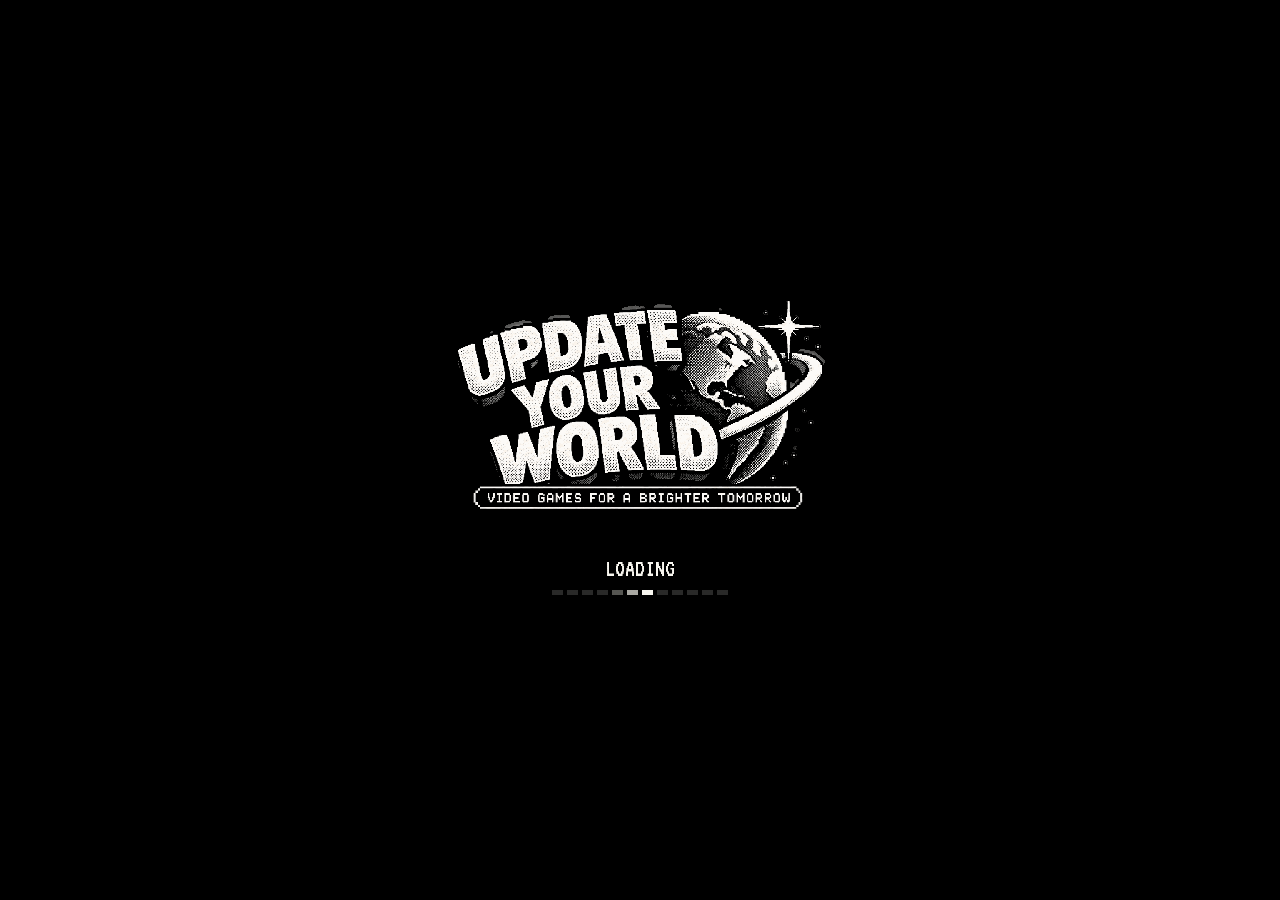
<file: index.html>
<!doctype html>
<html lang="fr">
<head>
  <meta charset="utf-8">
  <meta name="viewport" content="width=device-width,initial-scale=1">
  <meta name="theme-color" content="#10191a">
  <title>Play The End</title>
  <meta http-equiv="refresh" content="0;url=accueil/proposition.html">
</head>
<body><a href="accueil/proposition.html">Play The End</a></body>
</html>
</file>
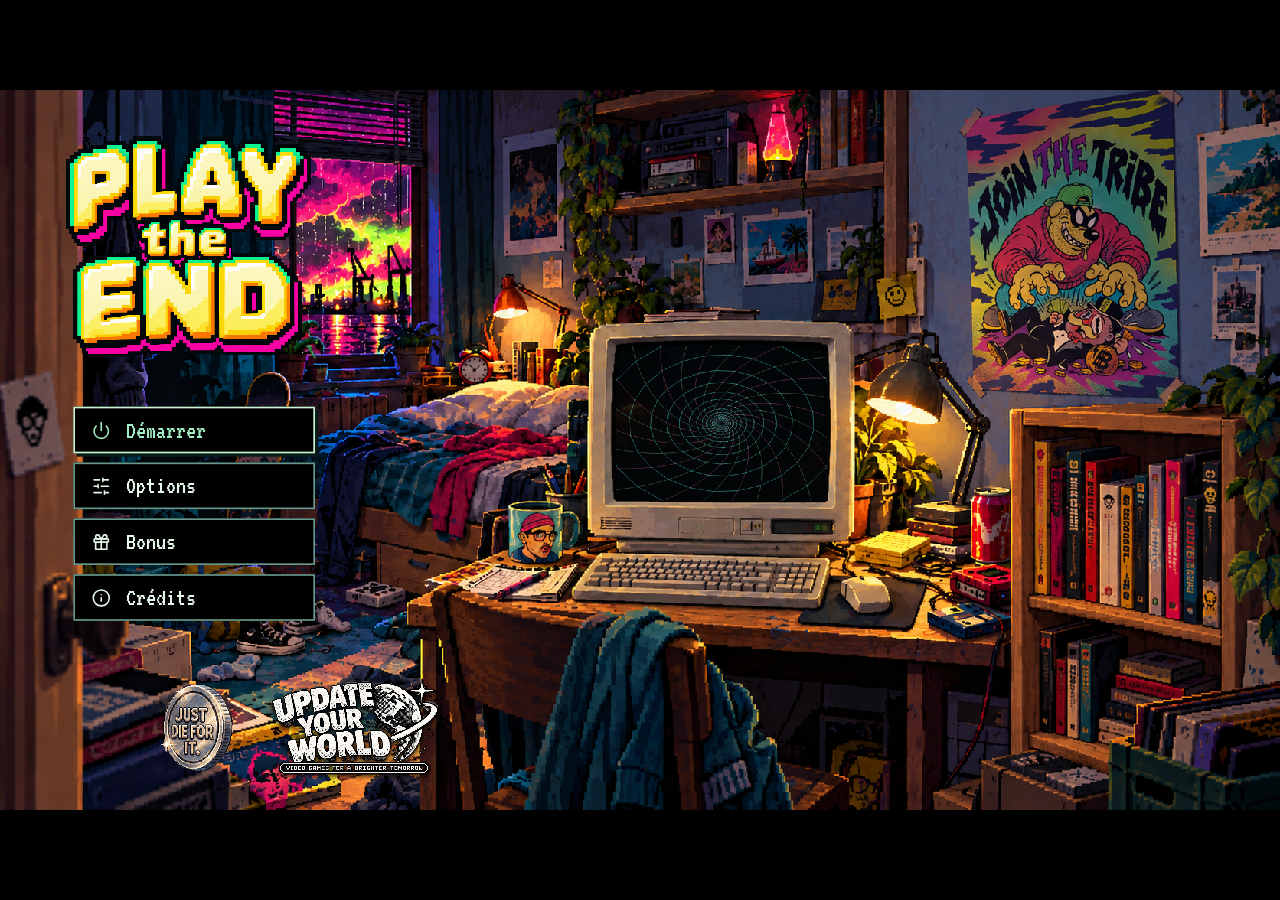
<file: ecran-test-pixel-art.html>
<!doctype html>
<html lang="fr">
<head>
  <meta charset="utf-8">
  <meta name="viewport" content="width=device-width, initial-scale=1">
  <meta name="theme-color" content="#242822">
  <title>Play The End | Combat naval</title>
  <script src="accueil/entry.js"></script>
  <script src="accueil/game-host.js"></script>
  <script src="data/portwatch-suez-snapshot.js"></script>
  <script src="portwatch.js"></script>
  <script src="world-data.js"></script>
  <script src="sprites-navals/versions/frames.js"></script>
  <script src="sprites-mer/frames.js"></script>
  <script src="sprites-map/lot-1/frames.js"></script>
  <style>
    :root { color-scheme: light; --paper:#e3e8de; --panel:#f1f4ea; --ink:#242c26; --muted:#67766a; --line:#b0bcab; --gold:#e1ad43; --red:#c44e3d; --green:#557b48; --cyan:#39a8b6; --font:ui-monospace,Menlo,Consolas,monospace; }
    * { box-sizing:border-box; }
    body { margin:0; min-width:320px; background:var(--paper); color:var(--ink); font:13px/1.45 var(--font); }
    button { font:inherit; color:inherit; }
    button:disabled { cursor:default; }
    :focus-visible { outline:3px solid var(--gold); outline-offset:3px; }
    .shell { width:min(1160px,calc(100% - 32px)); margin:0 auto; padding:18px 0 30px; }
    header { display:flex; justify-content:space-between; align-items:center; gap:18px; padding:13px 16px; background:var(--ink); color:#f3f1dc; border-bottom:4px solid var(--gold); }
    h1 { font-size:19px; margin:0; line-height:1.35; letter-spacing:0; }
    .subtitle { color:#bccbb9; font-size:10px; margin-top:3px; }
    .header-controls { display:flex; gap:7px; align-items:center; }
    .command { display:inline-flex; align-items:center; justify-content:center; gap:7px; min-height:36px; border:1px solid #8c9a88; background:transparent; color:inherit; padding:7px 10px; cursor:pointer; font-size:11px; }
    .command:hover:not(:disabled) { background:#ffffff15; border-color:var(--gold); }
    .command:disabled { opacity:.45; }
    .command svg { width:15px; height:15px; flex-shrink:0; }
    .status { display:flex; align-items:center; gap:12px; min-height:42px; padding:9px 0; border-bottom:1px solid var(--line); }
    .status-led { width:8px; height:8px; flex-shrink:0; background:var(--green); }
    .status[data-turn="world"] .status-led { background:var(--gold); }
    .status[data-turn="over"] .status-led { background:var(--red); }
    #status-text { flex:1; font-size:12px; }
    .turn-number { color:var(--muted); font-size:10px; white-space:nowrap; }
    .layout { display:grid; grid-template-columns:minmax(0,760px) minmax(255px,1fr); gap:22px; margin-top:16px; align-items:start; }
    .boards { display:grid; gap:16px; min-width:0; }
    .board { border:2px solid var(--ink); background:var(--panel); min-width:0; }
    .board-heading { display:flex; justify-content:space-between; gap:12px; align-items:center; padding:9px 12px; border-bottom:2px solid var(--ink); }
    h2 { font-size:12px; margin:0; }
    .board-heading small { font-size:9px; color:var(--muted); white-space:nowrap; }
    .fleet-view { display:grid; grid-template-columns:minmax(0,1fr) 166px; min-height:218px; background:#132b2b; }
    .fleet-art { display:grid; place-items:center; padding:5px 9px; min-width:0; }
    canvas { display:block; image-rendering:pixelated; }
    #fleet-canvas { width:min(100%,400px); height:auto; aspect-ratio:320/176; }
    .fleet-list { padding:8px 10px; border-left:1px solid #496259; color:#eff0da; display:grid; gap:5px; align-content:center; }
    .fleet-row { padding:5px 0; border-bottom:1px solid #476052; }
    .fleet-row:last-child { border-bottom:0; }
    .fleet-name { font-size:9px; display:block; }
    .health { display:flex; gap:3px; margin-top:4px; }
    .health i { display:block; height:5px; width:13px; background:#aaca69; }
    .health i.used { background:#db6845; }
    .fleet-row.sunk { color:#e78b72; }
    .fleet-row.sunk .health i { background:#9b5140; }
    .board-caption { display:flex; justify-content:space-between; gap:12px; padding:7px 12px; font-size:10px; color:var(--muted); border-top:1px solid var(--line); }
    .region-content { display:grid; grid-template-columns:minmax(0,1fr) 166px; align-items:center; }
    .region-art { padding:10px 13px 9px; display:grid; place-items:center; background:#192e2b; }
    .region-map { position:relative; width:min(100%,344px); aspect-ratio:1; }
    #region-canvas { position:absolute; inset:0; width:100%; height:100%; }
    .target-grid { position:absolute; left:7.142857%; top:7.142857%; width:85.714286%; height:85.714286%; display:grid; grid-template-columns:repeat(10,minmax(0,1fr)); grid-template-rows:repeat(10,minmax(0,1fr)); }
    .target { min-width:0; padding:0; border:1px solid #dcf1d638; background:transparent; cursor:crosshair; }
    .target:hover:not(:disabled), .target:focus-visible:not(:disabled) { background:#f4cc5366; box-shadow:inset 0 0 0 2px #ffd66e; outline:none; }
    .target:disabled { cursor:default; }
    .target[data-result="hit"] { box-shadow:inset 0 0 0 2px #e9ba62; }
    .target[data-result="sunk"] { box-shadow:inset 0 0 0 2px #df7960; }
    .target[data-result="miss"] { box-shadow:inset 0 0 0 1px #aeb4a780; }
    .resources { padding:12px 10px; align-self:stretch; display:grid; align-content:center; gap:15px; border-left:1px solid var(--line); }
    .resource-name { display:flex; justify-content:space-between; align-items:baseline; gap:4px; font-size:10px; }
    .resource-name span { font-size:9px; color:var(--muted); }
    .resource-health { display:flex; gap:3px; margin-top:5px; }
    .resource-health i { height:7px; width:16px; background:#c8d3bf; border:1px solid #a4b398; }
    .resource-health i.found { background:var(--gold); border-color:#a27b2f; }
    .resource.depleted .resource-name strong { color:var(--red); }
    .resource.depleted .resource-health i { background:#cc6b4e; border-color:#944f3c; }
    aside { min-width:0; }
    .telemetry { padding:0 0 17px; border-bottom:2px solid var(--ink); }
    .side-heading { font-size:11px; margin:0 0 14px; display:flex; justify-content:space-between; gap:8px; }
    .side-heading small { font-size:9px; color:var(--muted); font-weight:400; }
    .metric { margin:13px 0 0; }
    .metric-label { display:flex; justify-content:space-between; gap:8px; font-size:10px; }
    .metric-label b { font-size:14px; }
    .meter { height:9px; border:1px solid #95a589; background:#cbd6c0; margin-top:5px; }
    .meter span { display:block; height:100%; background:var(--green); width:0; transition:width .25s steps(8); }
    #reply-bar { background:var(--red); }
    #stress-bar { background:#c7983f; }
    .salvo { display:flex; justify-content:space-between; align-items:center; gap:8px; margin-top:13px; padding:8px 0; font-size:10px; border-top:1px solid var(--line); }
    .signal-section { padding:16px 0; border-bottom:2px solid var(--ink); }
    .signal-line { display:flex; justify-content:space-between; gap:12px; padding:5px 0; font-size:10px; border-bottom:1px solid var(--line); }
    .signal-line:last-child { border-bottom:0; }
    .signal-line span { color:var(--muted); }
    .source { color:var(--muted); font:10px/1.5 system-ui,sans-serif; margin-top:10px; }
    .source a { color:inherit; text-decoration:underline; text-underline-offset:2px; }
    .mode { display:inline-block; margin:0 0 6px; font-size:9px; padding:3px 6px; background:#d4ddc8; color:#486039; }
    .mode.demo { background:#e9daba; color:#7d602b; }
    .journal { padding:16px 0 0; }
    #log { list-style:none; margin:0; padding:0; max-height:290px; overflow:auto; }
    #log li { border-top:1px solid var(--line); padding:8px 0; font:11px/1.45 system-ui,sans-serif; color:#4e5c50; }
    #log time { display:block; margin-bottom:3px; font:9px var(--font); color:var(--muted); }
    .result-banner { padding:10px 12px; font-size:11px; margin-top:12px; background:#cfdbbe; border-left:4px solid var(--green); }
    .result-banner.loss { background:#edcec2; border-color:var(--red); }
    .source-note { margin:10px 0 0; font:10px/1.5 system-ui,sans-serif; color:var(--muted); }
    [hidden] { display:none !important; }
    @media (prefers-reduced-motion:reduce) { * { transition:none !important; } }
  </style>
  <link rel="stylesheet" href="layout-publicite/habillage.css?v=popups-lisibles-v8">
</head>
<body>
  <div class="game-viewport">
  <div class="game-stage" id="game-stage">
  <div class="room" id="room">
  <img class="wall-poster" src="accueil/poster-join-the-tribe-original.jpg" alt="Affiche Join the Tribe, dessin de l'artiste, sur le mur de la chambre." width="2480" height="3508">
  <main class="shell" id="game-screen" tabindex="-1">
    <header>
      <div><h1>Play The End</h1><div class="subtitle">COMBAT NAVAL / HUMANIT&Eacute; CONTRE TERRE</div></div>
      <div class="header-controls" id="header-controls">
        <button class="command" id="home" type="button" title="Retour à l'accueil" aria-label="Retour à l'accueil"><svg class="lucide lucide-house" viewBox="0 0 24 24" fill="none" stroke="currentColor" stroke-width="2" stroke-linecap="round" stroke-linejoin="round" aria-hidden="true"><path d="m3 10 9-7 9 7v10a1 1 0 0 1-1 1H4a1 1 0 0 1-1-1Z"/><path d="M9 21v-8h6v8"/></svg></button>
        <button class="command" id="sound-toggle" type="button" title="Couper les effets sonores" aria-label="Couper les effets sonores" aria-pressed="true"><svg class="lucide lucide-volume-2" viewBox="0 0 24 24" fill="none" stroke="currentColor" stroke-width="2" stroke-linecap="round" stroke-linejoin="round"><path d="m11 5-6 4H2v6h3l6 4V5Z"/><path d="M15.54 8.46a5 5 0 0 1 0 7.07M19.07 4.93a10 10 0 0 1 0 14.14"/></svg></button>
        <button class="command" id="data-toggle" type="button" title="Signaux de la session" aria-label="Signaux de la session" aria-expanded="false"><svg class="lucide lucide-info" viewBox="0 0 24 24" fill="none" stroke="currentColor" stroke-width="2" stroke-linecap="round" stroke-linejoin="round"><circle cx="12" cy="12" r="10"/><path d="M12 16v-4M12 8h.01"/></svg></button>
        <button class="command" id="shuffle" type="button" title="M&eacute;langer la flotte avant le premier tir" aria-label="M&eacute;langer la flotte"><svg class="lucide lucide-shuffle" viewBox="0 0 24 24" fill="none" stroke="currentColor" stroke-width="2" stroke-linecap="round" stroke-linejoin="round"><path d="m18 14 4 4-4 4"/><path d="m18 2 4 4-4 4"/><path d="M2 18h2.5a6 6 0 0 0 5-2.7l5-6.6a6 6 0 0 1 5-2.7H22"/><path d="M2 6h2.5a6 6 0 0 1 5 2.7l5 6.6a6 6 0 0 0 5 2.7H22"/></svg><span>Flotte</span></button>
        <button class="command" id="new-game" type="button" title="Nouvelle partie" aria-label="Nouvelle partie"><svg class="lucide lucide-rotate-ccw" viewBox="0 0 24 24" fill="none" stroke="currentColor" stroke-width="2" stroke-linecap="round" stroke-linejoin="round"><path d="M3 12a9 9 0 1 0 2.6-6.4L3 8"/><path d="M3 3v5h5"/></svg><span>Nouvelle partie</span></button>
      </div>
    </header>
    <div class="status" id="status" data-turn="loading" aria-live="polite"><i class="status-led"></i><span id="status-text">Lecture des signaux du monde...</span><span class="session-mode" id="session-mode">DATA</span><span class="turn-number">TOUR <b id="turn-number">01</b></span></div>
    <div class="layout">
      <div class="boards">
        <section class="board" aria-labelledby="fleet-title">
          <div class="board-heading"><h2 id="fleet-title">VOTRE FLOTTE / VUE DE R&Eacute;F&Eacute;RENCE</h2><small id="fleet-count">5 CARGOS EN MER</small></div>
          <div class="fleet-view">
            <div class="fleet-art"><img class="fleet-weather" id="fleet-weather" src="sprites-cataclysme/tempete-static.png" alt="" width="720" height="480" aria-hidden="true"><img class="fleet-brand" id="fleet-brand" src="logo-play-the-end/logo-play-the-end-v1.png" alt="" width="1254" height="1254" aria-hidden="true"><canvas id="fleet-canvas" width="320" height="176" role="img" aria-label="Flotte de cinq cargos sur une grille oc&eacute;anique isom&eacute;trique de dix par dix cases."></canvas></div>
            <div class="fleet-list" id="fleet-list"></div>
          </div>
          <div class="board-caption"><span id="last-reply">AUCUN TIR ADVERSE</span><span id="fleet-hits">INT&Eacute;GRIT&Eacute; 17 / 17</span></div>
        </section>
        <section class="board" aria-labelledby="earth-title">
          <div class="board-heading board-heading--earth">
            <div class="earth-heading"><h2 id="earth-title">LA TERRE / VUE DE JEU</h2><small id="region-label">BORN&Eacute;O &middot; 01 / 10</small></div>
            <div class="music-controls" id="music-controls" data-state="idle" role="group" aria-label="Musique du jeu">
              <button class="music-toggle" id="music-toggle" type="button" title="Lancer la musique" aria-label="Lancer la musique" aria-pressed="false"><svg class="lucide lucide-music" viewBox="0 0 24 24" fill="none" stroke="currentColor" stroke-width="2" stroke-linecap="round" stroke-linejoin="round"><path d="M9 18V5l12-2v13"/><circle cx="6" cy="18" r="3"/><circle cx="18" cy="16" r="3"/></svg></button>
              <input id="music-volume" type="range" min="0" max="100" step="1" value="25" aria-label="Volume de la musique" aria-valuetext="25 %" title="Volume de la musique">
              <output id="music-level" for="music-volume">25%</output>
            </div>
          </div>
          <div class="region-content">
            <div class="region-art">
              <div class="region-map">
                <canvas id="region-canvas" width="280" height="280" role="img" aria-label="Carte r&eacute;gionale vue du dessus. Les zones de ressources sont cach&eacute;es."></canvas>
                <div class="target-grid" id="targets" role="group" aria-label="Choisir une case de la Terre, de A1 &agrave; J10"></div>
              </div>
            </div>
            <div class="resources" id="resources" aria-label="Etat des zones terrestres et marines secr&egrave;tes"></div>
          </div>
          <div class="board-caption"><span id="last-shot">AUCUNE CASE SOND&Eacute;E</span><span id="earth-hits">ZONES &Eacute;PUIS&Eacute;ES 0 / 7</span></div>
        </section>
      </div>
      <aside aria-label="Signaux et journal de la Terre">
        <section class="telemetry">
          <h2 class="side-heading">RETOUR DU MONDE <small>INDICES DE JEU</small></h2>
          <div class="metric"><div class="metric-label"><span>Pression &eacute;cologique</span><b id="stress-value">0</b></div><div class="meter"><span id="stress-bar"></span></div></div>
          <div class="metric"><div class="metric-label"><span>Intensit&eacute; des ripostes</span><b id="reply-value">0</b></div><div class="meter"><span id="reply-bar"></span></div></div>
          <div class="salvo"><span>PROCHAINE SALVE</span><strong id="salvo-value">1 OU 2 CASES</strong></div>
        </section>
        <section class="signal-section">
          <h2 class="side-heading">SIGNAUX DE LA SESSION <small id="source-time">UTC</small></h2>
          <div class="signal-line"><span>Vent</span><strong id="wind-value">--</strong></div>
          <div class="signal-line"><span>Temp&eacute;rature / humidit&eacute;</span><strong id="heat-value">--</strong></div>
          <div class="signal-line"><span>Particules PM2.5</span><strong id="air-value">--</strong></div>
          <div class="signal-line"><span>S&eacute;ismes / 24 h</span><strong id="quake-value">--</strong></div>
          <div class="signal-line"><span>PortWatch / Suez</span><strong id="naval-value">--</strong></div>
          <div class="signal-line"><span>Observation navale</span><strong id="naval-date">--</strong></div>
          <div class="source"><a href="https://portwatch.imf.org/" target="_blank" rel="noopener">IMF PortWatch</a></div>
          <div class="source"><span class="mode demo" id="weather-source">CHARGEMENT</span><br><a href="https://open-meteo.com/en/docs" target="_blank" rel="noopener">Open-Meteo / CAMS</a> / <a href="https://earthquake.usgs.gov/earthquakes/feed/v1.0/geojson.php" target="_blank" rel="noopener">USGS</a></div>
          <p class="source-note" id="source-note"></p>
        </section>
        <section class="journal">
          <h2 class="side-heading">JOURNAL DE COMBAT <small id="shot-count">0 CASES SOND&Eacute;ES</small></h2>
          <ol id="log" aria-live="polite"></ol>
        </section>
      </aside>
    </div>
    <div class="result-banner" id="outcome" role="dialog" aria-modal="true" aria-labelledby="outcome-title" aria-describedby="outcome-message outcome-score" hidden>
      <div class="ending-window"><div class="ending-art"><img id="outcome-art" src="sprites-fin/v2/silver-static.png" alt="" width="720" height="360" aria-hidden="true"><p class="ending-score" id="outcome-score"></p></div><h2 class="sr-only" id="outcome-title"></h2><p class="sr-only" id="outcome-message"></p>
        <div class="ending-actions"><button class="command" id="ending-replay" type="button" title="Rejouer" aria-label="Rejouer"><svg class="lucide lucide-rotate-ccw" viewBox="0 0 24 24" fill="none" stroke="currentColor" stroke-width="2" stroke-linecap="round" stroke-linejoin="round" aria-hidden="true"><path d="M3 12a9 9 0 1 0 2.6-6.4L3 8"/><path d="M3 3v5h5"/></svg></button><button class="command" id="ending-home" type="button" title="Retour au menu" aria-label="Retour au menu"><svg class="lucide lucide-house" viewBox="0 0 24 24" fill="none" stroke="currentColor" stroke-width="2" stroke-linecap="round" stroke-linejoin="round" aria-hidden="true"><path d="m3 10 9-7 9 7v10a1 1 0 0 1-1 1H4a1 1 0 0 1-1-1Z"/><path d="M9 21v-8h6v8"/></svg></button></div>
      </div>
    </div>
    <div class="promo-strip" id="promo-strip"><img id="promo-art" src="sprites-interface/banner-static.png" alt="" width="800" height="34" aria-hidden="true"><span>A NEW DAY. A TOUGHER GAME.</span></div>
  </main>
  <div class="instrument" aria-label="Jauge cataclysme"><span class="instrument-label">CATACLYSME</span><div class="instrument-track"><i class="instrument-fill" id="cat-bar"></i></div><strong id="cat-value">0%</strong></div>
  <div class="lamp-row" id="lamps" data-level="low" aria-label="Niveau de tension"><i></i><i></i><i></i></div>
  </div>
  </div>
  </div>
  <audio id="game-music" src="audio/break-beat-90s.mp3" loop preload="none"></audio>
  <script>
  (() => {
    "use strict";
    const N = 10;
    const SHIPS = [
      { name:"Porte-conteneurs", short:"CONTENEURS", len:5, kind:"container" },
      { name:"Pétrolier", short:"PÉTROLIER", len:4, kind:"tanker" },
      { name:"Vraquier", short:"VRAQUIER", len:3, kind:"bulk" },
      { name:"Roulier", short:"ROULIER", len:3, kind:"ro" },
      { name:"Cargo côtier", short:"CÔTIER", len:2, kind:"coast" }
    ];
    // Demo anchors are game data, not surveyed deposits or potable-water measurements.
    const RESOURCE_DATA = [
      { name:"Forêt", short:"FORÊT", len:5, habitat:"land", kind:"forest", color:"#f1c666", anchor:{x:6,y:2} },
      { name:"Eau potable", short:"EAU POTABLE", len:4, habitat:"land", kind:"water", color:"#70c9db", anchor:{x:3,y:5} },
      { name:"Minerai", short:"MINERAI", len:3, habitat:"land", kind:"mineral", color:"#e6a978", anchor:{x:6,y:6} },
      { name:"Terrain", short:"TERRAIN", len:2, habitat:"land", kind:"land", color:"#dce29c", anchor:{x:3,y:2} },
      { name:"Minerai offshore", short:"MINERAI / MER", len:3, habitat:"sea", kind:"mineral", color:"#e6a978", anchor:{x:1,y:1} },
      { name:"Fonds marins", short:"TERRAIN / MER", len:2, habitat:"sea", kind:"land", color:"#dce29c", anchor:{x:8,y:0} },
      { name:"Milieu marin", short:"EAUX MARINES", len:1, habitat:"sea", kind:"water", color:"#70c9db", anchor:{x:0,y:7} }
    ];
    const MISS_MARKS = {
      land:[{kind:"dry",label:"sol desséché"},{kind:"fire",label:"sol en feu"},{kind:"skull",label:"crâne animal"},{kind:"cactus",label:"cactus, sol désertifié"}],
      sea:[{kind:"dry",label:"eau polluée"},{kind:"fire",label:"nappe en feu"},{kind:"skull",label:"crâne animal flottant"}]
    };
    const LAND = [
      "0000100000","0001111000","0011111100","0111111110","0111111111",
      "0011111110","0011111110","0001111100","0001111000","0000110000"
    ];
    const worldData=window.PLAY_THE_END_DATA;
    const REGION=worldData.regionFor(typeof URLSearchParams==='undefined'?null:new URLSearchParams(window.location?.search || '').get('region'));
    const DEMO=worldData.createDemo(REGION);
    const app = { game:null, sequence:0, animation:0, phase:0, waterFrame:0, waterSprite:null, mapSprite:null, resourceSprites:null, sound:true, audio:null, musicEnabled:true, musicVolume:.25, musicStarted:false, musicPending:null, musicError:false, navalSprites:new Map(), dollarSequence:0 };
    const $ = id => document.getElementById(id);
    const key = (x,y) => x + "," + y;
    const inside = (x,y) => x>=0 && x<N && y>=0 && y<N;
    const cellName = (x,y) => "ABCDEFGHIJ"[x] + (y+1);
    const clamp = (n,min=0,max=1) => Math.max(min,Math.min(max,n));
    const onLand = (x,y,land=LAND) => inside(x,y) && land[y][x] === "1";
    const fleetCtx = $("fleet-canvas").getContext("2d");
    const regionCtx = $("region-canvas").getContext("2d");
    fleetCtx.imageSmoothingEnabled=false;
    regionCtx.imageSmoothingEnabled=false;
    const reduceMotion = window.matchMedia("(prefers-reduced-motion: reduce)");

    function hash(text) {
      let h=2166136261;
      for (let i=0;i<text.length;i++) { h^=text.charCodeAt(i); h=Math.imul(h,16777619); }
      return h>>>0;
    }
    function rng(seed) {
      let a=seed>>>0;
      return () => { a+=0x6D2B79F5; let t=a; t=Math.imul(t^(t>>>15),t|1); t^=t+Math.imul(t^(t>>>7),t|61); return ((t^(t>>>14))>>>0)/4294967296; };
    }
    function cellsFor(x,y,len,vertical) {
      return Array.from({length:len},(_,i)=>({x:x+(vertical?0:i),y:y+(vertical?i:0)}));
    }
    function canPlace(cells,map,habitat,land) {
      return cells.every(c=>{
        if(!inside(c.x,c.y) || (habitat==="land" && !onLand(c.x,c.y,land)) || (habitat==="sea" && onLand(c.x,c.y,land)))return false;
        for(let dy=-1;dy<=1;dy++)for(let dx=-1;dx<=1;dx++)if(map.has(key(c.x+dx,c.y+dy)))return false;
        return true;
      });
    }
    function makeFleet(specs,seed,landOnly=false,land=LAND) {
      const random=rng(seed), map=new Map(), pieces=[];
      const orientations=[];
      // Single cells have no orientation; balance only the longer zones.
      if(landOnly) for(const habitat of new Set(specs.map(spec=>spec.habitat || "land"))) {
        const indices=specs.map((spec,i)=>({spec,i})).filter(({spec})=>spec.len>1 && (spec.habitat || "land")===habitat).map(({i})=>i);
        const verticals=Math.floor(indices.length/2)+(indices.length%2 && random()<.5?1:0);
        const plan=indices.map((_,i)=>i<verticals);
        for(let i=plan.length-1;i>0;i--) {
          const j=Math.floor(random()*(i+1));
          [plan[i],plan[j]]=[plan[j],plan[i]];
        }
        indices.forEach((index,i)=>{orientations[index]=plan[i];});
      }
      const candidates=specs.map(spec=>{
        const index=specs.indexOf(spec);
        const vertical=spec.len===1?false:landOnly?orientations[index]:random()<.5;
        const anchor=spec.anchor || {x:Math.floor(random()*N),y:Math.floor(random()*N)};
        const options=[];
        for (let y=0;y<N;y++) for(let x=0;x<N;x++) for(const v of spec.len===1?[false]:[vertical,!vertical]) {
          const cells=cellsFor(x,y,spec.len,v);
          if((!landOnly || v===vertical) && canPlace(cells,map,spec.habitat || (landOnly?"land":"any"),land)) options.push({cells,v,x,y,d:Math.abs(x-anchor.x)+Math.abs(y-anchor.y)+random()*.25});
        }
        options.sort((a,b)=>(landOnly?Number(a.v!==vertical)-Number(b.v!==vertical):0) || a.d-b.d);
        return options;
      });
      let visited=0;
      // Backtrack instead of weakening the mandatory gap when an anchor is crowded.
      function place(index) {
        if(index===specs.length)return true;
        if(++visited>20000)return false;
        const spec=specs[index],habitat=spec.habitat || (landOnly?"land":"any");
        for(const option of candidates[index]) {
          if(!canPlace(option.cells,map,habitat,land))continue;
          const piece={...spec,cells:option.cells,vertical:option.v,hits:new Set()};
          pieces[index]=piece;
          for(const cell of piece.cells)map.set(key(cell.x,cell.y),index);
          if(place(index+1))return true;
          for(const cell of piece.cells)map.delete(key(cell.x,cell.y));
          if(visited>20000)break;
        }
        pieces.length=index;
        return false;
      }
      if(!place(0))throw new Error("Placement impossible : espacement des zones");
      return {pieces,map};
    }
    function makeTerrain(seed) {
      const random=rng(seed), cells=[];
      const cx=4.5+(random()-.5)*.8,cy=4.5+(random()-.5)*.8;
      const rx=3.5+random()*.8,ry=3.5+random()*.8,angle=random()*Math.PI;
      const a=random()*Math.PI*2,b=random()*Math.PI*2, count=50+Math.floor(random()*7);
      for(let y=0;y<N;y++)for(let x=0;x<N;x++) {
        const dx=x-cx,dy=y-cy;
        const u=(dx*Math.cos(angle)+dy*Math.sin(angle))/rx;
        const v=(-dx*Math.sin(angle)+dy*Math.cos(angle))/ry;
        const theta=Math.atan2(v,u);
        cells.push({x,y,score:1-Math.hypot(u,v)+.15*Math.sin(theta*3+a)+.08*Math.cos(theta*5+b)+random()*.06});
      }
      cells.sort((a,b)=>b.score-a.score);
      const selected=new Set(cells.slice(0,count).map(cell=>key(cell.x,cell.y)));
      return Array.from({length:N},(_,y)=>Array.from({length:N},(_,x)=>selected.has(key(x,y))?"1":"0").join(""));
    }
    function makeRegion(seed) {
      const placementSeed=hash(seed+"|resources");
      // Only accept coastlines that can host all zones with balanced orientations.
      for(let attempt=0;attempt<32;attempt++) {
        const land=makeTerrain(hash(seed+"|coast|"+attempt));
        try {
          const earth=makeFleet(RESOURCE_DATA,placementSeed,true,land);
          const horizontalLand=earth.pieces.filter(piece=>piece.habitat==="land" && !piece.vertical).length;
          const horizontalSea=earth.pieces.filter(piece=>piece.habitat==="sea" && piece.len>1 && !piece.vertical).length;
          if(horizontalLand===2 && horizontalSea===1)return {land,earth};
        }catch(error){if(!error.message.startsWith("Placement impossible"))throw error;}
      }
      for(let retry=0;retry<64;retry++) {
        try {return {land:LAND,earth:makeFleet(RESOURCE_DATA,hash(placementSeed+"|fallback|"+retry),true,LAND)};}
        catch(error){if(!error.message.startsWith("Placement impossible"))throw error;}
      }
      throw new Error("Placement impossible : aucune carte valide");
    }
    function makeGame(world,playerSeed,boardSeed=playerSeed) {
      const mapSeed=hash(world.seed+"|map|"+boardSeed),{land,earth}=makeRegion(mapSeed);
      return {
        world, mapSeed, land, player:makeFleet(SHIPS,playerSeed), earth,
        onEarth:new Map(), onPlayer:new Map(), turn:"you", round:1, started:false,
        strain:0, earthShots:0, lastReply:null, log:[], winner:null
      };
    }
    function sunk(piece) { return piece.hits.size===piece.len; }
    function allSunk(fleet) { return fleet.pieces.every(sunk); }
    function resolve(fleet,shots,x,y) {
      const k=key(x,y);
      if(!inside(x,y) || shots.has(k)) return null;
      const index=fleet.map.get(k);
      if(index===undefined) { shots.set(k,{kind:"miss"}); return {kind:"miss",cell:k}; }
      const piece=fleet.pieces[index];
      piece.hits.add(k);
      const result={kind:"hit",index,cell:k};
      shots.set(k,result);
      return {...result,piece,sunk:sunk(piece)};
    }
    function pressure(game) {
      return worldData.pressure(game.world,game.strain);
    }
    function retaliation(game) {
      const weather=clamp(game.world.weather.speed/55);
      const mags=game.world.quakes.map(q=>q.mag);
      const seismic=mags.length?clamp((Math.max(...mags)-2.5)/5):0;
      return clamp(.46*pressure(game)+.31*weather+.23*seismic);
    }
    function chooseEarthShot(game) {
      const signalCount=Math.max(1,game.world.quakes.length);
      const signal=game.world.quakes[game.earthShots%signalCount] || {id:"weather",lon:0,lat:0,depth:0,mag:0};
      const random=rng(hash(game.world.seed+"|shot|"+game.earthShots));
      const choices=[];
      const followProbability=.2+.55*retaliation(game);
      if(random()<followProbability) {
        for(const piece of game.player.pieces) {
          if(sunk(piece)) continue;
          for(const hit of piece.hits) {
            const [x,y]=hit.split(",").map(Number);
            for(const [dx,dy] of [[1,0],[-1,0],[0,1],[0,-1]]) {
              if(inside(x+dx,y+dy) && !game.onPlayer.has(key(x+dx,y+dy))) choices.push({x:x+dx,y:y+dy});
            }
          }
        }
      }
      if(choices.length) return {...choices[Math.floor(random()*choices.length)],signal,follow:true};
      const angle=(game.world.weather.direction+180)*Math.PI/180;
      const dx=Math.round(Math.sin(angle)), dy=Math.round(-Math.cos(angle));
      const drift=Math.floor(game.earthShots/signalCount);
      const x0=((Math.floor((signal.lon+180)/360*N)+dx*drift)%N+N)%N;
      const y0=((Math.floor((90-signal.lat)/180*N)+dy*drift)%N+N)%N;
      // Shuffling the remaining coordinates prevents repeated signals from collapsing into one row.
      const free=[];
      for(let y=0;y<N;y++) for(let x=0;x<N;x++) if(!game.onPlayer.has(key(x,y))) {
        free.push({x,y,score:Math.abs(x-x0)+Math.abs(y-y0)+random()*.6});
      }
      free.sort((a,b)=>a.score-b.score);
      return free.length?{...free[0],signal,follow:false}:null;
    }
    function hazard(game,signal) {
      const w=game.world.weather;
      if(signal.mag>=5) return "SÉISME";
      if(w.speed>=25) return "TEMPÊTE";
      if(w.temperature>=33 && w.humidity<50) return "INCENDIE PORTUAIRE";
      if(w.rain>=2) return "INONDATION";
      return "HOULE";
    }
    function addLog(game,message) {
      game.log.unshift({round:game.round,message});
      game.log=game.log.slice(0,30);
    }
    function finish(game,winner) {
      game.turn="over"; game.winner=winner;
      addLog(game,winner==="you"?"Toutes les zones sont épuisées. La flotte tient encore.":"La flotte cargo est coulée. La Terre remporte la manche.");
    }
    function coinSound() {
      if(!app.sound) return;
      const Context=window.AudioContext || window.webkitAudioContext;
      if(!Context) return;
      try {
        const context=app.audio || (app.audio=new Context());
        if(context.state==="suspended") context.resume().catch(()=>{});
        const oscillator=context.createOscillator(), gain=context.createGain(), time=context.currentTime;
        oscillator.type="square";
        oscillator.frequency.setValueAtTime(1046.5,time);
        oscillator.frequency.setValueAtTime(2093,time+.065);
        gain.gain.setValueAtTime(.0001,time);
        gain.gain.exponentialRampToValueAtTime(.025,time+.008);
        gain.gain.exponentialRampToValueAtTime(.0001,time+.18);
        oscillator.connect(gain); gain.connect(context.destination);
        oscillator.onended=()=>{oscillator.disconnect();gain.disconnect();};
        oscillator.start(time); oscillator.stop(time+.19);
      } catch (_) { /* A sound failure must not block a shot. */ }
    }
    function paintMusic() {
      const music=window.PLAY_THE_END_HOST?window.PLAY_THE_END_HOST.state:$("game-music"), playing=!music.paused && app.musicEnabled && app.musicVolume>0;
      const label=app.musicError?"Réessayer la musique":playing?"Mettre la musique en pause":"Lancer la musique";
      $("music-controls").dataset.state=app.musicError?"error":playing?"playing":app.musicStarted?"paused":"idle";
      $("music-toggle").title=label;
      $("music-toggle").setAttribute("aria-label",label);
      $("music-toggle").setAttribute("aria-pressed",String(playing));
      const percent=Math.round(app.musicVolume*100);
      $("music-volume").value=String(percent);
      $("music-volume").setAttribute("aria-valuetext",percent+" %");
      $("music-level").textContent=percent+"%";
    }
    async function startMusic() {
      if(window.PLAY_THE_END_HOST) {
        if(app.musicEnabled && app.musicVolume>0)window.PLAY_THE_END_HOST.send("play");
        return;
      }
      const music=$("game-music");
      if(!app.musicEnabled || app.musicVolume===0 || document.visibilityState==="hidden" || app.musicPending) return;
      if(!music.paused) { paintMusic(); return; }
      music.volume=app.musicVolume;
      app.musicError=false;
      try {
        const pending=music.play();
        app.musicPending=pending;
        await pending;
        app.musicStarted=true;
        // A pause or volume change can happen while the browser is starting audio.
        if(!app.musicEnabled || app.musicVolume===0 || document.visibilityState==="hidden") music.pause();
      } catch (error) {
        if(error.name!=="NotAllowedError" && error.name!=="AbortError") app.musicError=true;
      } finally { app.musicPending=null; paintMusic(); }
    }
    function toggleMusic() {
      if(window.PLAY_THE_END_HOST) {window.PLAY_THE_END_HOST.send("toggle");return;}
      const music=$("game-music");
      if(!music.paused || app.musicPending) {
        app.musicEnabled=false;
        music.pause();
        paintMusic();
      } else {
        app.musicEnabled=true;
        if(app.musicVolume===0) app.musicVolume=.25;
        startMusic();
      }
    }
    function setMusicVolume(value) {
      if(window.PLAY_THE_END_HOST) {window.PLAY_THE_END_HOST.send("volume",Number(value));return;}
      app.musicVolume=clamp(Number(value)/100);
      const music=$("game-music");
      music.volume=app.musicVolume;
      if(app.musicVolume===0) music.pause();
      else if(app.musicEnabled) startMusic();
      paintMusic();
    }
    function setupMusic() {
      const music=$("game-music");
      $("music-toggle").addEventListener("click",toggleMusic);
      $("music-volume").addEventListener("input",event=>setMusicVolume(event.target.value));
      document.addEventListener("click",event=>{
        if(event.target.closest("#game-screen") && !event.target.closest(".music-controls")) startMusic();
      });
      if(window.PLAY_THE_END_HOST) {
        window.PLAY_THE_END_HOST.subscribe(state=>{
          app.musicEnabled=state.enabled; app.musicVolume=state.volume;
          app.musicStarted=state.started; app.musicError=state.error;
          paintMusic();
        });
        window.PLAY_THE_END_HOST.send("ready");
        return;
      }
      music.volume=app.musicVolume;
      music.addEventListener("playing",paintMusic);
      music.addEventListener("pause",paintMusic);
      music.addEventListener("error",()=>{app.musicError=true;paintMusic();});
      document.addEventListener("visibilitychange",()=>{
        if(document.visibilityState==="hidden") music.pause();
        else if(app.musicStarted) startMusic();
      });
      window.addEventListener("pagehide",()=>music.pause());
      window.addEventListener("pageshow",()=>{if(app.musicStarted)startMusic();});
      paintMusic();
    }
    function dollarFeedback(x,y) {
      const button=$("targets").children[y*N+x];
      if(!button) return;
      button.setAttribute("data-dollar","1");
      const graphic=document.createElement("img");
      graphic.className="dollar-feedback"; graphic.alt=""; graphic.width=32; graphic.height=32;
      graphic.setAttribute("aria-hidden","true");
      graphic.src=reduceMotion.matches?"layout-publicite/dollar-clic-static.png":"layout-publicite/dollar-clic.gif?click="+(++app.dollarSequence);
      button.replaceChildren(graphic);
      window.setTimeout(()=>{
        if(button.firstElementChild===graphic){button.replaceChildren();button.removeAttribute("data-dollar");}
      },reduceMotion.matches?500:1840);
      coinSound();
    }
    function playerShot(x,y) {
      const game=app.game;
      if(!game || game.turn!=="you") return;
      const result=resolve(game.earth,game.onEarth,x,y);
      if(!result) return;
      dollarFeedback(x,y);
      game.started=true;
      if(result.kind==="hit") {
        game.strain+=result.piece.kind==="forest"?2.8:2;
        addLog(game,cellName(x,y)+" : touché, "+result.piece.name.toLowerCase()+(result.sunk?" ; zone épuisée.":"."));
      } else addLog(game,cellName(x,y)+" : raté.");
      const victory=allSunk(game.earth);
      if(victory) { finish(game,"you"); paint(); return; }
      game.turn="world";
      paint();
      window.setTimeout(()=>worldTurn(game),650);
    }
    async function worldTurn(game) {
      if(app.game!==game || game.turn!=="world") return;
      const random=rng(hash(game.world.seed+"|salvo|"+game.round));
      const count=random()<.6*retaliation(game)?2:1;
      if(count===2) addLog(game,"La pression du monde déclenche une salve double.");
      for(let i=0;i<count;i++) {
        if(i) await new Promise(resolveWait=>window.setTimeout(resolveWait,380));
        if(app.game!==game || game.turn!=="world") return;
        const shot=chooseEarthShot(game);
        if(!shot) break;
        game.earthShots++;
        const result=resolve(game.player,game.onPlayer,shot.x,shot.y);
        const event=hazard(game,shot.signal);
        game.lastReply={...shot,event,kind:result.kind};
        addLog(game,event+" en "+cellName(shot.x,shot.y)+" : "+(result.kind==="hit"?"touché, "+result.piece.name.toLowerCase()+(result.sunk?" coulé.":"."):"raté."));
        if(allSunk(game.player)) { finish(game,"world"); paint(); return; }
        paint();
      }
      game.round++; game.turn="you";
      paint();
    }
    async function loadWorld() {
      return worldData.loadWorld(REGION);
    }
    async function newGame() {
      const previousLand=app.game?app.game.land.join(""):null;
      for(const button of $("targets").children){button.replaceChildren();button.removeAttribute("data-dollar");}
      const sequence=++app.sequence;
      const playerSeed=(Math.random()*4294967296)>>>0;
      const boardSeed=hash(playerSeed+"|session|"+sequence);
      app.game=makeGame(DEMO,playerSeed,boardSeed);
      app.game.turn="loading";
      $("outcome").hidden=true;
      paint();
      const world=await loadWorld();
      if(sequence!==app.sequence) return;
      let game=makeGame(world,playerSeed,boardSeed);
      for(let retry=1;retry<=32 && game.land.join("")===previousLand;retry++)game=makeGame(world,playerSeed,(boardSeed+retry)>>>0);
      app.game=game;
      addLog(app.game,"La Terre a placé ses zones secrètes sur terre et en mer. À vous.");
      paint();
    }
    function shuffleFleet() {
      const game=app.game;
      if(!game || game.started || game.turn!=="you") return;
      game.player=makeFleet(SHIPS,(Math.random()*4294967296)>>>0);
      paint();
    }
    function returnHome() {
      if(window.PLAY_THE_END_HOST) {window.PLAY_THE_END_HOST.send("home");return;}
      app.musicEnabled=false;
      $("game-music").pause();
      window.location.assign("accueil/proposition.html");
    }
    function makeTargets() {
      const fragment=document.createDocumentFragment();
      for(let y=0;y<N;y++) for(let x=0;x<N;x++) {
        const button=document.createElement("button");
        button.type="button"; button.className="target"; button.dataset.x=x; button.dataset.y=y;
        button.setAttribute("aria-label","Sonder "+cellName(x,y));
        button.title=cellName(x,y);
        button.addEventListener("click",()=>playerShot(x,y));
        fragment.append(button);
      }
      $("targets").replaceChildren(fragment);
    }
    function healthRow(len,hits,className) {
      const row=document.createElement("span"); row.className=className;
      for(let i=0;i<len;i++) { const point=document.createElement("i"); if(i<hits) point.className=className==="health"?"used":"found"; row.append(point); }
      return row;
    }
    function paint() {
      const game=app.game;
      if(!game) return;
      const loading=game.turn==="loading", over=game.turn==="over";
      const region=worldData.regionFor(game.world.regionId);
      $("region-label").textContent=region.label+" · "+String(region.number).padStart(2,"0")+" / 10";
      $("new-game").disabled=loading || over;
      $("home").disabled=over;
      $("data-toggle").disabled=over;
      $("sound-toggle").disabled=over;
      $("music-toggle").disabled=over;
      $("music-volume").disabled=over;
      $("shuffle").disabled=loading || game.started || over;
      $("status").dataset.turn=game.turn;
      $("turn-number").textContent=String(game.round).padStart(2,"0");
      $("status-text").textContent=loading?"Lecture des signaux du monde...":over?(game.winner==="you"?"Victoire. Toutes les zones secrètes sont révélées.":"Contact perdu. La flotte est coulée."):(game.turn==="world"?"La Terre riposte...":"À vous. Choisissez une case.");
      for(const button of $("targets").children) {
        const x=Number(button.dataset.x),y=Number(button.dataset.y), shot=game.onEarth.get(key(x,y));
        button.disabled=game.turn!=="you" || Boolean(shot);
        button.removeAttribute("data-result");
        let label=cellName(x,y);
        if(shot) {
          if(shot.kind==="miss") {label+=" : raté, "+missMark(game,x,y).label;button.dataset.result="miss";}
          else {
            const piece=game.earth.pieces[shot.index], depleted=sunk(piece);
            label+=" : touché, "+piece.name+(depleted?", zone épuisée":"");
            button.dataset.result=depleted?"sunk":"hit";
          }
        } else if(over && game.earth.map.has(key(x,y))) {
          const piece=game.earth.pieces[game.earth.map.get(key(x,y))]; label+=" : "+piece.name+" révélée";
        } else label="Sonder "+label;
        button.title=label; button.setAttribute("aria-label",label);
      }
      $("fleet-list").replaceChildren(...game.player.pieces.map((piece,index)=>legendItem(piece,index,true)));
      $("resources").replaceChildren(...game.earth.pieces.map((piece,index)=>legendItem(piece,index,false)));
      const hits=game.player.pieces.reduce((sum,piece)=>sum+piece.hits.size,0);
      const depleted=game.earth.pieces.filter(sunk).length;
      const remaining=game.player.pieces.filter(piece=>!sunk(piece)).length;
      $("fleet-count").textContent=remaining+" CARGOS EN MER";
      $("fleet-hits").textContent="INTÉGRITÉ "+(17-hits)+" / 17";
      $("earth-hits").textContent="ZONES ÉPUISÉES "+depleted+" / "+game.earth.pieces.length;
      $("last-reply").textContent=game.lastReply?game.lastReply.event+" / "+cellName(game.lastReply.x,game.lastReply.y)+(game.lastReply.kind==="hit"?" TOUCHÉ":" RATÉ"):"AUCUN TIR ADVERSE";
      const last=[...game.onEarth.entries()].at(-1);
      $("last-shot").textContent=last?cellName(...last[0].split(",").map(Number))+" / "+(last[1].kind==="hit"?"TOUCHÉ":"RATÉ"):"AUCUNE CASE SONDÉE";
      const eco=Math.round(pressure(game)*100), reply=Math.round(retaliation(game)*100);
      $("cat-value").textContent=eco+"%"; $("cat-bar").style.width=eco+"%";
      const level=eco>=75?"high":eco>=45?"medium":"low";
      $("lamps").dataset.level=level;
      $("lamps").setAttribute("aria-label","Tension "+(level==="high"?"rouge":level==="medium"?"ambre":"verte"));
      $("room").style.setProperty("--world-darkness",String(Math.min(.45,game.strain/80)));
      $("room").dataset.over=over?game.winner:"";
      $("stress-value").textContent=eco+" / 100"; $("stress-bar").style.width=eco+"%";
      $("reply-value").textContent=reply+" / 100"; $("reply-bar").style.width=reply+"%";
      $("salvo-value").textContent=Math.round(.6*retaliation(game)*100)+" % DE SALVE DOUBLE";
      renderSources(game.world,loading);
      $("shot-count").textContent=game.onEarth.size+" CASES SONDÉES";
      $("log").replaceChildren(...game.log.map(item=>{
        const li=document.createElement("li"),time=document.createElement("time"),text=document.createElement("span");
        time.textContent="TOUR "+String(item.round).padStart(2,"0"); text.textContent=item.message; li.append(time,text); return li;
      }));
      const endingWasHidden=$("outcome").hidden;
      $("outcome").hidden=!over;
      if(over) {
        if(endingWasHidden)$("outcome").dataset.imageError="false";
        $("outcome").dataset.metal=game.winner==="you"?"silver":"gold";
        $("outcome-title").textContent=game.winner==="you"?"CONGRATULATIONS!":"THE EARTH WINS!";
        $("outcome-message").textContent=game.winner==="you"?"You bought every resource in the region and saved a few trinkets aboard your fleet!":"Your goods are floating in the ocean... You haven't understood a thing!";
        $("outcome-score").textContent="SHIPS AFLOAT: "+remaining+" / "+game.player.pieces.length;
        updateMotionAssets();
        if(endingWasHidden)$("ending-replay").focus();
      } else $("outcome-score").textContent="";
      drawFleet(); drawRegion();
    }
    function updateMotionAssets() {
      const banner="sprites-interface/banner"+(reduceMotion.matches?"-static.png":".gif");
      if($("promo-art").getAttribute("src")!==banner)$("promo-art").setAttribute("src",banner);
      const weather="sprites-cataclysme/tempete"+(reduceMotion.matches?"-static.png":".gif");
      if($("fleet-weather").getAttribute("src")!==weather)$("fleet-weather").setAttribute("src",weather);
      if(!$("outcome").hidden) {
        const src="sprites-fin/v2/"+$("outcome").dataset.metal+(reduceMotion.matches?"-static.png":".gif");
        if($("outcome-art").getAttribute("src")!==src)$("outcome-art").setAttribute("src",src);
      }
    }
    function renderSources(world,loading) {
      const w=world.weather;
      $("wind-value").textContent=Math.round(w.speed)+" km/h · "+Math.round(w.direction)+"°";
      $("heat-value").textContent=Math.round(w.temperature)+" °C / "+Math.round(w.humidity)+" %";
      $("air-value").textContent=Math.round(world.air.pm)+" µg/m³";
      $("quake-value").textContent=world.quakes.length+" / 1 000 km";
      const naval=window.PLAY_THE_END_SHIPPING?.describe(world.shipping);
      $("naval-value").textContent=naval?.count || "À raccorder";
      $("naval-date").textContent=naval?.detail || "Pilote : Suez seulement";
      $("naval-date").title=naval?.title || "";
      const count=Object.values(world.live).filter(Boolean).length;
      $("session-mode").textContent=loading?"DATA...":count===3?"DATA 3/3":count?"DATA "+count+"/3":"DÉMO";
      $("weather-source").textContent=loading?"CHARGEMENT":count===3?"3 SOURCES CONNECTÉES":count?count+" / 3 SOURCES CONNECTÉES":"MODE DÉMO / HORS LIGNE";
      $("weather-source").className="mode"+(count===3?"":" demo");
      const modes=["météo","air","séismes"].filter((_,i)=>!Object.values(world.live)[i]);
      $("source-note").textContent="Carte et ressources procédurales, pas des gisements mesurés. Météo et air modélisés ; séismes USGS sur 24 h dans un rayon de 1 000 km. "+(modes.length?"Repli de démo : "+modes.join(", ")+". ":"")+"Indices et catastrophes : règles de jeu. PortWatch : comptage quotidien pilote à Suez, pas des positions en direct. Au-delà de 7 jours ou sans historique complet : aucun effet naval. Sinon, pression supplémentaire plafonnée à +8 points par rapport aux 28 jours précédents. Flotte fixe.";
      $("source-time").textContent=world.stamp==="DEMO"?"DÉMO":world.stamp.slice(11,16)+" UTC";
    }
    function polygon(ctx,points,color) {
      ctx.fillStyle=color; ctx.beginPath(); ctx.moveTo(points[0][0],points[0][1]);
      for(let i=1;i<points.length;i++) ctx.lineTo(points[i][0],points[i][1]);
      ctx.closePath(); ctx.fill();
    }
    function iso(x,y,z=0) { return {x:160+(x-y)*12,y:24+(x+y)*6-z}; }
    function tilePoints(x,y,z=0) {
      return [iso(x,y,z),iso(x+1,y,z),iso(x+1,y+1,z),iso(x,y+1,z)].map(p=>[p.x,p.y]);
    }
    function drawFleet() {
      const game=app.game;
      if(!game) return;
      const ctx=fleetCtx; ctx.clearRect(0,0,320,176);
      ctx.save(); ctx.translate(-32,-4); ctx.scale(1.2,1.2);
      polygon(ctx,[[40,84],[160,144],[280,84],[280,90],[160,150],[40,90]],"#093c52");
      const fleet=game.player;
      for(let sum=0;sum<19;sum++) for(let x=0;x<N;x++) {
        const y=sum-x; if(!inside(x,y)) continue;
        const shot=game.onPlayer.get(key(x,y)),points=tilePoints(x,y);
        const color=shot && shot.kind==="hit"?"#733f3b":((x+y)%3===0?"#0873a2":"#08668c");
        polygon(ctx,points,color);
        ctx.strokeStyle="#4aabb675";ctx.lineWidth=.4;ctx.beginPath();points.forEach((p,i)=>i?ctx.lineTo(...p):ctx.moveTo(...p));ctx.closePath();ctx.stroke();
        const center=iso(x+.5,y+.5);
        if((x*3+y*7)%5===0 && !(shot&&shot.kind==="hit"))drawWater(ctx,center.x,center.y,(x+y)%2,x+y,true);
        if(shot && shot.kind==="miss") { ctx.fillStyle="#e9ecc8";ctx.fillRect(Math.round(center.x)-1,Math.round(center.y)-1,2,2); }
      }
      const ordered=[...fleet.pieces].sort((a,b)=>(a.cells[0].x+a.cells[0].y)-(b.cells[0].x+b.cells[0].y));
      for(const piece of ordered) {drawVessel(ctx,piece);drawVesselDamage(ctx,piece);}
      ctx.fillStyle="#c7ddc7";ctx.font="6px monospace";
      for(let i=0;i<N;i++) {
        const top=iso(i+.5,-.25),left=iso(-.45,i+.5);
        ctx.fillText(String(i+1),top.x-2,top.y-3);
        ctx.fillText("ABCDEFGHIJ"[i],left.x-7,left.y+3);
      }
      ctx.fillStyle="#8ba991";ctx.fillText("N",152,15);
      if(game.lastReply) {
        const p=iso(game.lastReply.x+.5,game.lastReply.y+.5);
        ctx.strokeStyle="#f5d370";ctx.lineWidth=1;ctx.strokeRect(Math.round(p.x)-5,Math.round(p.y)-5,10,10);
      }
      ctx.restore();
    }
    function drawVessel(ctx,piece) {
      if(drawNavalSprite(ctx,piece))return;
      const first=piece.cells[0],last=piece.cells.at(-1);
      const sign=piece.vertical?-1:1,dx=sign*8,dy=4;
      const outline=piece.vertical?
        [[first.x+.16,first.y+.1],[first.x+.16,last.y+.83],[first.x+.5,last.y+1.1],[first.x+.84,last.y+.83],[first.x+.84,first.y+.1],[first.x+.5,first.y-.08]]:
        [[first.x+.1,first.y+.16],[last.x+.83,first.y+.16],[last.x+1.1,first.y+.5],[last.x+.83,first.y+.84],[first.x+.1,first.y+.84],[first.x-.08,first.y+.5]];
      const top=outline.map(([x,y])=>{const p=iso(x,y,4);return [p.x,p.y];});
      polygon(ctx,top.map(([x,y])=>[x,y+4]),sunk(piece)?"#733e35":"#23383d");
      polygon(ctx,top.map(([x,y])=>[x,y+2]),sunk(piece)?"#733e35":"#bb593e");
      polygon(ctx,top,sunk(piece)?"#914b3a":piece.kind==="tanker"?"#be573e":"#dce1c8");
      if(sunk(piece)) return;
      if(piece.kind==="ro") {
        polygon(ctx,top.map(([x,y])=>[x,y-5]),"#f0f0d9");
        polygon(ctx,[top[3],top[4],[top[4][0],top[4][1]-5],[top[3][0],top[3][1]-5]],"#b6c8bb");
      }
      for(let i=0;i<piece.cells.length;i++) {
        const c=piece.cells[i],p=iso(c.x+.5,c.y+.5,5);
        if(piece.kind==="container") {
          const colors=["#d96145","#e7c455","#59aca6","#e8e4c4"];
          block(ctx,p.x-2,p.y,8,3,3,colors[i%colors.length]);
          block(ctx,p.x+2,p.y-3,6,3,3,colors[(i+1)%colors.length]);
        } else if(piece.kind==="bulk") block(ctx,p.x,p.y,9,4,2,"#b6b69b");
        else if(piece.kind==="tanker") {
          ctx.fillStyle="#f1c86d";ctx.fillRect(Math.round(p.x)-3,Math.round(p.y)-1,6,1);ctx.fillRect(Math.round(p.x),Math.round(p.y)-3,1,4);
        } else if(piece.kind==="ro") {
          ctx.fillStyle="#687f79";ctx.fillRect(Math.round(p.x),Math.round(p.y)-6,2,1);
        }
        else {
          ctx.fillStyle="#e8c263";ctx.fillRect(Math.round(p.x),Math.round(p.y)-8,1,9);ctx.fillRect(Math.round(p.x),Math.round(p.y)-8,sign*5||5,1);
        }
      }
      const cabin=iso(first.x+.5,first.y+.5,8);
      block(ctx,cabin.x-dx*.2,cabin.y-1,5,3,5,"#f0efdc");
      ctx.fillStyle="#ce6344";ctx.fillRect(Math.round(cabin.x)-1,Math.round(cabin.y)-9,2,3);
      ctx.fillStyle="#405c64";ctx.fillRect(Math.round(cabin.x)-2,Math.round(cabin.y)-3,2,1);
    }
    function vesselSprite(piece) {
      const sprite=app.navalSprites.get(piece.kind);
      if(!sprite)return null;
      const direction=piece.vertical?1:0, state=sunk(piece)?2:piece.hits.size?1:0;
      const frame=sprite.spec.frames[state*2+direction];
      const referenceWidth=Math.max(...sprite.spec.frames.filter((_,index)=>index%2===direction).map(view=>view.w));
      const scale=(piece.len*12+4)/referenceWidth;
      const first=piece.cells[0],last=piece.cells.at(-1);
      const center=iso((first.x+last.x)/2+.5,(first.y+last.y)/2+.5);
      const bow=iso(last.x+.5,last.y+.5);
      const width=Math.round(frame.w*scale),height=Math.round(frame.h*scale);
      return {image:sprite.image,frame,state,direction,x:Math.round(center.x-width/2),y:Math.round(bow.y+3-height),width,height};
    }
    function drawNavalSprite(ctx,piece) {
      const sprite=vesselSprite(piece);
      if(!sprite)return false;
      const {image,frame,x,y,width,height}=sprite;
      ctx.drawImage(image,frame.x,frame.y,frame.w,frame.h,x,y,width,height);
      return true;
    }
    function drawVesselDamage(ctx,piece) {
      if(!piece.hits.size)return;
      const damaged=piece.cells.filter(cell=>piece.hits.has(key(cell.x,cell.y)));
      const count=Math.min(3,damaged.length), destroyed=sunk(piece);
      ctx.save();
      for(let i=0;i<count;i++) {
        const cell=damaged[Math.round(i*(damaged.length-1)/Math.max(1,count-1))];
        const p=iso(cell.x+.5,cell.y+.5,destroyed?8:10);
        const x=Math.round(p.x),y=Math.round(p.y);
        const flicker=reduceMotion.matches?0:(app.phase+cell.x+cell.y)%2;
        const height=Math.min(y-6,(destroyed?17:11)+Math.round(piece.hits.size/piece.len*4)+flicker*2);
        const smokeY=Math.max(6,y-height-15-flicker*3);
        ctx.globalAlpha=.75;
        ctx.fillStyle="#263039";
        ctx.fillRect(x-2+flicker,smokeY+10,8,7);
        ctx.fillRect(x-4-flicker,smokeY+4,11,8);
        ctx.fillStyle="#697177";
        ctx.fillRect(x-2-flicker,smokeY,8,5);
        ctx.fillRect(x+4-flicker,smokeY+3,5,5);
        ctx.globalAlpha=1;
        ctx.fillStyle="#982a36";ctx.fillRect(x-6,y-3,12,5);
        ctx.fillStyle="#ed432e";
        ctx.fillRect(x-5,y-8,10,8);
        ctx.fillRect(x-3,y-height+3,6,height-3);
        ctx.fillRect(x+2-flicker*2,y-height,2,7);
        ctx.fillStyle="#ff923f";
        ctx.fillRect(x-3,y-9-flicker*2,6,9+flicker*2);
        ctx.fillRect(x-1,y-height+4,3,height-5);
        ctx.fillStyle="#ffe580";
        ctx.fillRect(x-1,y-6,3,6);
        ctx.fillRect(x+flicker,y-10-flicker*2,1,6);
        ctx.fillStyle="#ffc04c";ctx.fillRect(x-4+flicker*6,Math.max(6,y-height-4),1,2);
      }
      ctx.restore();
    }
    function loadNavalSprites() {
      if(typeof Image!=="function" || !window.NAVAL_SPRITES)return;
      for(const [kind,spec] of Object.entries(window.NAVAL_SPRITES)) {
        const image=new Image();
        image.onload=()=>{app.navalSprites.set(kind,{image,spec});paint();};
        // The procedural hull remains available if a local asset cannot load.
        image.onerror=()=>{};
        image.src="sprites-navals/versions/"+spec.file;
      }
    }
    function loadWaterSprites() {
      if(typeof Image!=="function" || !window.WATER_SPRITES)return;
      const image=new Image(),spec=window.WATER_SPRITES;
      image.onload=()=>{app.waterSprite={image,spec};drawFleet();drawRegion();};
      image.onerror=()=>{};
      image.src="sprites-mer/"+spec.file;
    }
    function drawWater(ctx,x,y,family,offset,isometric=false) {
      const sprite=app.waterSprite;
      if(!sprite) {
        ctx.fillStyle="#65c6cc";ctx.fillRect(Math.round(x)-3+(reduceMotion.matches?0:app.phase),Math.round(y),4,1);
        return;
      }
      const frame=sprite.spec.frames[family*3+((reduceMotion.matches?0:app.waterFrame)+offset)%3];
      const width=isometric?26:20,height=isometric?12:9;
      ctx.save();ctx.globalAlpha=isometric?.8:.65;
      ctx.drawImage(sprite.image,frame.x,frame.y,frame.w,frame.h,Math.round(x-width/2),Math.round(y-height/2),width,height);
      ctx.restore();
    }
    function loadMapSprites() {
      if(typeof Image!=="function" || !window.MAP_SPRITES)return;
      const image=new Image(),spec=window.MAP_SPRITES;
      image.onload=()=>{app.mapSprite={image,spec};drawRegion();};
      image.onerror=()=>{};
      image.src="sprites-map/lot-1/"+spec.file;
    }
    function loadCommandSprites() {
      if(typeof Image!=="function")return;
      const image=new Image();
      image.onload=()=>{$("header-controls").dataset.sprites="ready";};
      image.onerror=()=>{$("header-controls").dataset.sprites="fallback";};
      image.src="sprites-interface/commands-v1.png";
    }
    function loadResourceSprites() {
      if(typeof Image!=="function" || !window.RESOURCE_SPRITES)return;
      const image=new Image(),spec=window.RESOURCE_SPRITES;
      image.onload=()=>{app.resourceSprites={image,spec};paint();};
      image.onerror=()=>{};
      image.src="sprites-map/lot-1/"+spec.file;
    }
    function drawResourceSprite(ctx,index,x,y) {
      const sprite=app.resourceSprites,frame=sprite?.spec.frames[index];
      if(!frame)return false;
      // Reduce each icon once so every tile and menu copy uses the same pixels.
      if(!sprite.icons)sprite.icons=[];
      if(!sprite.icons[index]) {
        const canvas=document.createElement("canvas");canvas.width=24;canvas.height=24;
        const iconCtx=canvas.getContext("2d"),scale=Math.min(22/frame.w,22/frame.h),w=Math.round(frame.w*scale),h=Math.round(frame.h*scale);
        iconCtx.imageSmoothingEnabled=false;
        iconCtx.drawImage(sprite.image,frame.x,frame.y,frame.w,frame.h,Math.round(12-w/2),Math.round(12-h/2),w,h);
        sprite.icons[index]=iconCtx.canvas;
      }
      ctx.save();ctx.beginPath();ctx.rect(x-11,y-11,22,22);ctx.clip();
      ctx.drawImage(sprite.icons[index],x-12,y-12);
      ctx.restore();return true;
    }
    function legendItem(piece,index,fleet) {
      const row=document.createElement("button");row.type="button";
      row.className=fleet?"fleet-row"+(sunk(piece)?" sunk":""):"resource"+(sunk(piece)?" depleted":"");
      const value=fleet?piece.len-piece.hits.size:piece.hits.size;
      const label=piece.name+" : "+value+"/"+piece.len+(fleet?" cases intactes":" cases découvertes")+(sunk(piece)?fleet?" / coulé":" / épuisée":"");
      row.setAttribute("aria-label",label);
      const tooltip=document.createElement("span");tooltip.className="ledger-tooltip";tooltip.textContent=label;tooltip.setAttribute("role","tooltip");
      tooltip.id=(fleet?"ship-detail-":"resource-detail-")+index;row.setAttribute("aria-describedby",tooltip.id);
      const canvas=document.createElement("canvas");canvas.width=fleet?40:24;canvas.height=24;canvas.className="ledger-sprite";canvas.setAttribute("aria-hidden","true");
      const ctx=canvas.getContext("2d");ctx.imageSmoothingEnabled=false;
      const sprite=fleet?app.navalSprites.get(piece.kind):app.resourceSprites;
      if(sprite && !fleet)drawResourceSprite(ctx,index,12,12);
      else if(sprite) {
        const state=sunk(piece)?2:piece.hits.size?1:0;
        const frame=sprite.spec.frames[fleet?state*2:index],scale=Math.min((canvas.width-2)/frame.w,22/frame.h),w=Math.round(frame.w*scale),h=Math.round(frame.h*scale);
        ctx.drawImage(sprite.image,frame.x,frame.y,frame.w,frame.h,Math.round((canvas.width-w)/2),Math.round((24-h)/2),w,h);
      } else if(fleet) {
        ctx.fillStyle=sunk(piece)?"#a75b4d":"#cbd5ba";ctx.fillRect(3,15,34,5);
        ctx.fillStyle="#4c898b";ctx.fillRect(26,6,6,9);
        ctx.fillStyle=piece.hits.size?"#e16945":"#e4bb66";for(let i=0;i<piece.len;i++)ctx.fillRect(4+i*4,10,3,5);
      } else {ctx.save();ctx.translate(12,12);ctx.scale(1.5,1.5);drawResource(ctx,piece.kind,0,0,sunk(piece));ctx.restore();}
      const status=document.createElement("span");status.className="ledger-status";
      const count=document.createElement("span");count.className="ledger-count";count.textContent=value+"/"+piece.len;
      status.append(count);if(fleet)status.append(healthRow(piece.len,piece.hits.size,"health"));
      row.append(canvas,status,tooltip);return row;
    }
    function block(ctx,x,y,width,depth,height,color) {
      x=Math.round(x);y=Math.round(y);
      polygon(ctx,[[x-width/2,y-height],[x,y-depth-height],[x+width/2,y-height],[x,y+depth-height]],color);
      polygon(ctx,[[x-width/2,y-height],[x,y+depth-height],[x,y+depth],[x-width/2,y]],"#718776");
      polygon(ctx,[[x,y+depth-height],[x+width/2,y-height],[x+width/2,y],[x,y+depth]],color);
    }
    function drawRegion() {
      const game=app.game;
      if(!game) return;
      const ctx=regionCtx;ctx.fillStyle="#000000";ctx.fillRect(0,0,280,280);
      for(let y=0;y<N;y++) for(let x=0;x<N;x++) {
        const px=20+x*24,py=20+y*24,land=onLand(x,y,game.land);
        ctx.fillStyle=land?((x+y)%3===0?"#73955d":"#688b55"):((x+y)%2?"#0f6990":"#11759c");
        ctx.fillRect(px,py,24,24);
        if(!land && (x+y)%3===0)drawWater(ctx,px+12,py+12,(x+y)%2,x+y);
        if(land) {
          const sprite=app.mapSprite;
          if(sprite) {
            // Decoration is seeded only from terrain, never from hidden resources.
            const frame=sprite.spec.frames[hash(game.land.join("")+"|ground|"+x+","+y)%sprite.spec.frames.length];
            ctx.drawImage(sprite.image,frame.x,frame.y,frame.w,frame.h,px,py,24,24);
          } else {ctx.fillStyle="#627f4f";ctx.fillRect(px+4+(x%3),py+5,3,2);ctx.fillRect(px+16,py+18,2,2);}
          ctx.fillStyle="#b4b878";
          if(!onLand(x-1,y,game.land))ctx.fillRect(px,py,2,24);
          if(!onLand(x+1,y,game.land))ctx.fillRect(px+22,py,2,24);
          if(!onLand(x,y-1,game.land))ctx.fillRect(px,py,24,2);
          if(!onLand(x,y+1,game.land))ctx.fillRect(px,py+22,24,2);
        }
        const shot=game.onEarth.get(key(x,y)),index=game.earth.map.get(key(x,y));
        const reveal=game.turn==="over" && index!==undefined;
        if((shot&&shot.kind==="hit") || reveal) {
          const piece=game.earth.pieces[index],depleted=sunk(piece);
          ctx.fillStyle="#000000";ctx.fillRect(px+1,py+1,22,22);
          if(!drawResourceSprite(ctx,index,px+12,py+12))drawResource(ctx,piece.kind,px+12,py+12,depleted);
        } else if(shot && shot.kind==="miss") drawMissMark(ctx,game,x,y,px,py);
      }
      ctx.fillStyle="#d8e6cb";ctx.font="9px monospace";
      for(let i=0;i<N;i++) {ctx.fillText("ABCDEFGHIJ"[i],29+i*24,12);ctx.fillText(String(i+1),7,36+i*24);}
      const region=worldData.regionFor(game.world.regionId);
      ctx.fillStyle="#c1d4bc";ctx.font="6px monospace";ctx.fillText(region.label+" / REGION "+String(region.number).padStart(2,"0"),20,270);
    }
    function missMark(game,x,y) {
      const marks=MISS_MARKS[onLand(x,y,game.land)?"land":"sea"];
      return marks[hash(game.mapSeed+"|scar|"+x+","+y)%marks.length];
    }
    function drawMissMark(ctx,game,x,y,px,py) {
      const land=onLand(x,y,game.land),mark=missMark(game,x,y).kind;
      // Scars stay inside their searched tile, never over a neighbouring hidden cell.
      ctx.save();ctx.beginPath();ctx.rect(px+1,py+1,22,22);ctx.clip();
      ctx.fillStyle=land?"#52574d":"#172e39";ctx.fillRect(px+1,py+1,22,22);
      ctx.fillStyle=land?"#7f806c":"#274351";
      for(let i=0;i<5;i++)ctx.fillRect(px+3+(i*7+x)%17,py+3+(i*5+y)%17,2,1);
      if(mark==="dry") {
        ctx.fillStyle=land?"#333b33":"#0a151e";
        ctx.fillRect(px+5,py+7,7,2);ctx.fillRect(px+10,py+9,2,7);ctx.fillRect(px+11,py+13,7,2);
        ctx.fillRect(px+4,py+17,5,1);ctx.fillRect(px+17,py+4,2,5);
        if(!land){ctx.fillStyle="#777473";ctx.fillRect(px+4,py+4,3,2);ctx.fillStyle="#b48173";ctx.fillRect(px+17,py+18,2,2);}
      } else if(mark==="fire") {
        ctx.fillStyle="#313d40";ctx.fillRect(px+7,py+3,8,4);ctx.fillRect(px+10,py+5,7,3);
        ctx.fillStyle="#9d3435";ctx.fillRect(px+5,py+13,14,7);
        ctx.fillStyle="#f06032";ctx.fillRect(px+7,py+10,10,9);ctx.fillRect(px+9,py+7,3,9);ctx.fillRect(px+15,py+8,2,8);
        ctx.fillStyle="#ffc35d";ctx.fillRect(px+9,py+13,6,6);ctx.fillRect(px+11,py+10,3,8);
        ctx.fillStyle="#fff0a1";ctx.fillRect(px+11,py+15,3,4);
      } else if(mark==="cactus") {
        ctx.fillStyle="#283e36";ctx.fillRect(px+9,py+4,6,16);ctx.fillRect(px+4,py+7,4,8);ctx.fillRect(px+15,py+10,5,6);
        ctx.fillStyle="#75aa68";ctx.fillRect(px+10,py+5,4,14);ctx.fillRect(px+5,py+8,2,6);ctx.fillRect(px+6,py+12,5,2);ctx.fillRect(px+14,py+13,4,2);ctx.fillRect(px+17,py+11,2,3);
        ctx.fillStyle="#b5c58a";ctx.fillRect(px+11,py+6,1,11);ctx.fillRect(px+5,py+8,1,4);
        ctx.fillStyle="#333b33";ctx.fillRect(px+7,py+20,10,1);
      } else {
        const rows=["WW............WW","WW............WW",".WW..........WW.","..WW..WWWW..WW..","...WWWWWWWWWW...","....WWWWWWWW....","....WWKWWKWW....","....WWKWWKWW....",".....WWWWWW.....",".....WWKKWW.....","......WKKW......","......WWWW......","......W..W......"];
        for(let yy=0;yy<rows.length;yy++)for(let xx=0;xx<rows[yy].length;xx++)if(rows[yy][xx]!==".") {
          ctx.fillStyle=rows[yy][xx]==="W"?"#e8e2bc":"#162725";ctx.fillRect(px+4+xx,py+5+yy,1,1);
        }
      }
      ctx.restore();
    }
    function drawResource(ctx,kind,x,y,depleted) {
      ctx.fillStyle=depleted?"#ece2b8":"#344d3b";
      if(kind==="forest") {ctx.fillRect(x-2,y-6,4,2);ctx.fillRect(x-4,y-4,8,3);ctx.fillRect(x-5,y-1,10,3);ctx.fillRect(x-1,y+2,2,4);}
      else if(kind==="water") {ctx.fillRect(x-1,y-5,2,2);ctx.fillRect(x-3,y-3,6,3);ctx.fillRect(x-4,y,8,3);ctx.fillRect(x-2,y+3,4,2);}
      else if(kind==="mineral") {ctx.fillRect(x-2,y-5,5,2);ctx.fillRect(x-4,y-3,8,6);ctx.fillRect(x-1,y+3,6,2);}
      else {ctx.fillRect(x-5,y+2,10,2);ctx.fillRect(x-3,y-1,7,3);ctx.fillRect(x-1,y-4,4,3);}
    }
    let lastFrame=-1,lastWaterFrame=-1;
    function animate(time) {
      const phase=Math.floor(time/430)%2,waterFrame=Math.floor(time/320)%3;
      if(phase!==lastFrame || waterFrame!==lastWaterFrame) {
        lastFrame=phase;lastWaterFrame=waterFrame;app.phase=phase;app.waterFrame=waterFrame;drawFleet();drawRegion();
      }
      app.animation=requestAnimationFrame(animate);
    }
    function fitStage(width=window.innerWidth,height=window.innerHeight) {
      const scale=Math.max(0,Math.min(width/1536,height/864));
      $("game-stage").style.setProperty("--stage-scale",String(scale));
    }
    function boot() {
      if(document.documentElement.dataset.entry==="home")return;
      fitStage();
      window.addEventListener("resize",()=>fitStage());
      makeTargets();
      setupMusic();
      loadNavalSprites();
      loadWaterSprites();
      loadMapSprites();
      loadResourceSprites();
      loadCommandSprites();
      updateMotionAssets();
      $("promo-art").addEventListener("load",()=>{$("promo-strip").dataset.imageError="false";});
      $("promo-art").addEventListener("error",()=>{$("promo-strip").dataset.imageError="true";});
      $("fleet-weather").addEventListener("error",()=>{$("fleet-weather").hidden=true;});
      $("outcome-art").addEventListener("error",()=>{$("outcome").dataset.imageError="true";});
      document.addEventListener("keydown",event=>{
        if(app.game?.turn==="over" && event.key==="Tab") {
          event.preventDefault();
          const replay=$("ending-replay"),home=$("ending-home");
          (document.activeElement===replay?home:replay).focus();return;
        }
      });
      $("sound-toggle").addEventListener("click",()=>{
        app.sound=!app.sound;
        const label=app.sound?"Couper les effets sonores":"Activer les effets sonores";
        $("sound-toggle").title=label; $("sound-toggle").setAttribute("aria-label",label);
        $("sound-toggle").setAttribute("aria-pressed",String(app.sound));
      });
      $("data-toggle").addEventListener("click",()=>{
        const screen=$("game-screen"),open=screen.dataset.panel!=="data";
        screen.dataset.panel=open?"data":"";
        $("data-toggle").setAttribute("aria-expanded",String(open));
      });
      $("new-game").addEventListener("click",newGame);
      $("ending-replay").addEventListener("click",()=>{newGame();$("game-screen").focus();});
      $("ending-home").addEventListener("click",returnHome);
      $("home").addEventListener("click",returnHome);
      $("shuffle").addEventListener("click",shuffleFleet);
      window.addEventListener("pagehide",()=>cancelAnimationFrame(app.animation));
      window.addEventListener("pageshow",()=>{if(!reduceMotion.matches){cancelAnimationFrame(app.animation);app.animation=requestAnimationFrame(animate);}});
      reduceMotion.addEventListener("change",()=>{updateMotionAssets();cancelAnimationFrame(app.animation);if(!reduceMotion.matches)app.animation=requestAnimationFrame(animate);});
      newGame();
      if(!reduceMotion.matches)app.animation=requestAnimationFrame(animate);
    }
    boot();
  })();
  </script>
</body>
</html>
</file>
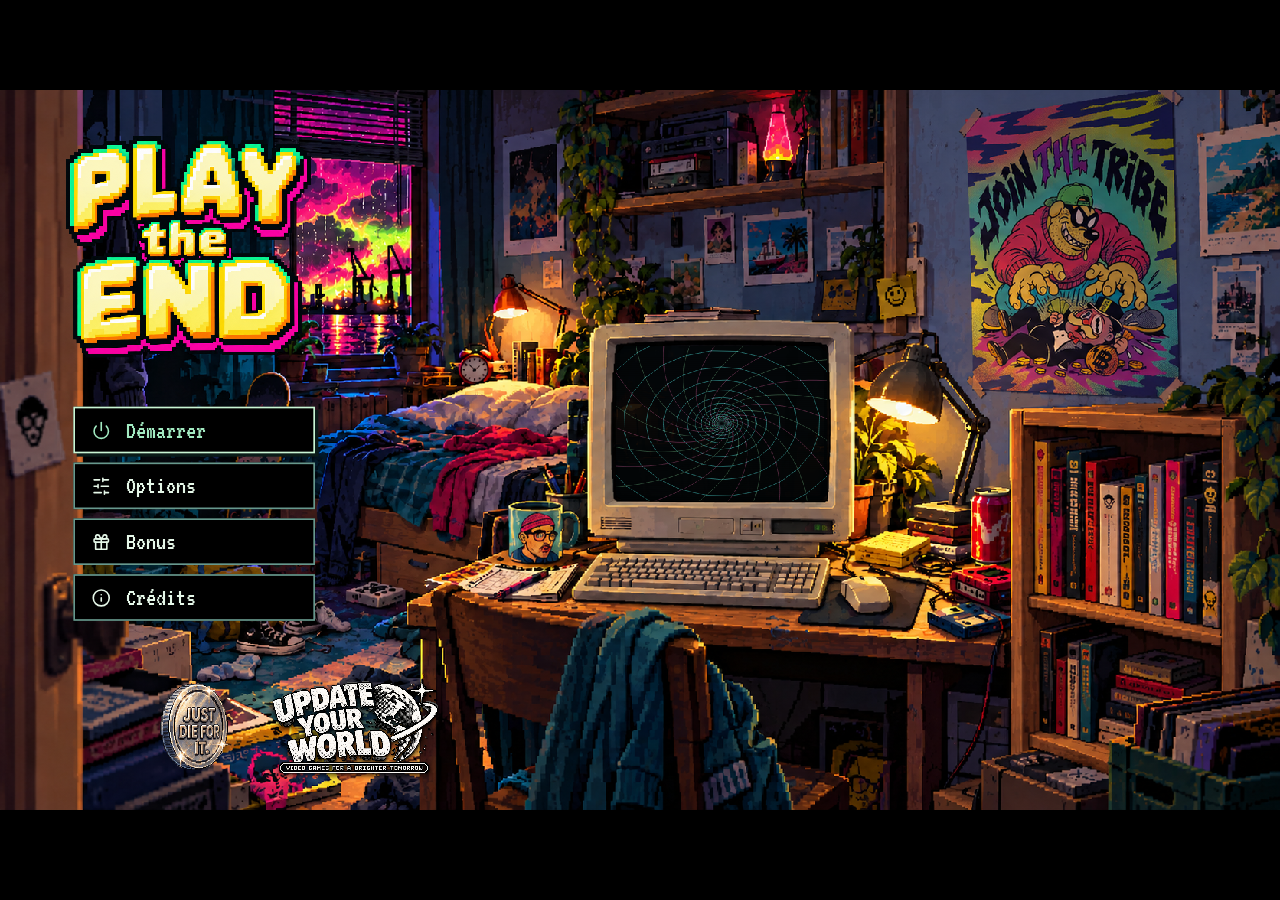
<file: accueil/proposition.html>
<!doctype html>
<html lang="fr">
<head>
  <meta charset="utf-8">
  <meta name="viewport" content="width=device-width,initial-scale=1">
  <meta name="theme-color" content="#10191a">
  <title>Play The End | Accueil</title>
  <style>
    html,body { background:#000; }
    #boot-screen { position:fixed; inset:0; z-index:20; display:none; background:#000; }
    html[data-boot-loading='true'] #boot-screen { display:block; }
    html[data-boot-loading='true'] #home-viewport { visibility:hidden; }
  </style>
  <script>
    (()=>{
      const root=document.documentElement;
      root.dataset.bootLoading='true';
      root.style.setProperty('--boot-scale',String(Math.min(innerWidth/1536,innerHeight/864)));
      window.PLAY_THE_END_BOOT_TIMEOUT=window.setTimeout(()=>{
        delete root.dataset.bootLoading;
        const screen=document.getElementById('boot-screen'),home=document.getElementById('home-viewport');
        if(screen){screen.hidden=true;screen.setAttribute('aria-busy','false');}
        if(home){home.inert=false;home.setAttribute('aria-busy','false');}
      },12000);
    })();
  </script>
  <link rel="stylesheet" href="accueil.css?v=loading-v17">
  <link rel="stylesheet" href="regions.css?v=principes-v10">
</head>
<body>
  <section id="boot-screen" role="status" aria-label="Loading Play The End" aria-live="polite" aria-busy="true">
    <div class="boot-stage">
      <picture class="boot-logo"><source media="(prefers-reduced-motion: reduce)" srcset="../chargement/logo-static.png"><img id="boot-logo" src="logo-update-your-world.gif" alt="Update Your World: Video games for a brighter tomorrow" width="960" height="560"></picture>
      <picture class="boot-loading"><source media="(prefers-reduced-motion: reduce)" srcset="../chargement/loading-static.png"><img id="boot-loading" src="../chargement/loading.gif" alt="Loading" width="360" height="80"></picture>
    </div>
  </section>
  <div class="viewport" id="home-viewport">
    <main class="stage" id="stage" aria-label="Accueil de Play The End">
      <img class="room-background" id="home-room" src="chambre-ordinateur-eteint-v2-x2.png" alt="Chambre en pixel art, affiche Join the Tribe éclairée sur le mur et bibliothèque dessinée." width="3344" height="1882">
      <div class="crt-screen" id="crt-screen" aria-hidden="true"><img id="crt-fractal" src="../sprites-interface/fractal-static.png?v=wireframe-v11" alt="" width="320" height="240"></div>
      <button class="room-art poster" id="poster" type="button" title="Voir l'affiche" aria-label="Voir la caricature originale Join the Tribe"></button>
      <h1 class="brand" id="brand"><img id="home-brand-logo" src="../logo-play-the-end/logo-play-the-end-v1.png" alt="Play the End" width="1254" height="1254"></h1>
      <img class="creator-logo" id="creator-logo" src="logo-just-die-for-it.gif" alt="JUST DIE FOR IT." width="240" height="252">
      <img class="creator-logo distributor-logo" id="distributor-logo" src="logo-update-your-world.gif" alt="Update Your World: Video games for a brighter tomorrow" width="960" height="560">
      <nav class="main-menu" id="main-menu" aria-label="Menu principal">
        <a class="menu-item menu-start" id="start" href="../ecran-test-pixel-art.html?play=1&amp;v=traces-v11"><svg class="lucide lucide-power" viewBox="0 0 24 24" fill="none" stroke="currentColor" stroke-width="2" stroke-linecap="round" stroke-linejoin="round" aria-hidden="true"><path d="M12 2v10"/><path d="M18.36 6.64a9 9 0 1 1-12.73 0"/></svg><span>Démarrer</span></a>
        <button class="menu-item" id="open-options" type="button" data-panel="options"><svg class="lucide lucide-sliders-horizontal" viewBox="0 0 24 24" fill="none" stroke="currentColor" stroke-width="2" stroke-linecap="round" stroke-linejoin="round" aria-hidden="true"><path d="M21 4h-7M10 4H3M21 12h-9M8 12H3M21 20h-5M12 20H3M14 2v4M8 10v4M16 18v4"/></svg><span>Options</span></button>
        <button class="menu-item" id="open-bonus" type="button" data-panel="bonus"><svg class="lucide lucide-gift" viewBox="0 0 24 24" fill="none" stroke="currentColor" stroke-width="2" stroke-linecap="round" stroke-linejoin="round" aria-hidden="true"><rect x="3" y="8" width="18" height="4" rx="1"/><path d="M12 8v13M19 12v9H5v-9M12 8H7.5a2.5 2.5 0 1 1 2.45-3c.3.9 2.05 3 2.05 3ZM12 8h4.5a2.5 2.5 0 1 0-2.45-3C13.75 5.9 12 8 12 8Z"/></svg><span>Bonus</span></button>
        <button class="menu-item" id="open-credits" type="button" data-panel="credits"><svg class="lucide lucide-info" viewBox="0 0 24 24" fill="none" stroke="currentColor" stroke-width="2" stroke-linecap="round" stroke-linejoin="round" aria-hidden="true"><circle cx="12" cy="12" r="10"/><path d="M12 16v-4M12 8h.01"/></svg><span>Crédits</span></button>
      </nav>
      <section class="menu-panel regions-panel" id="panel-regions" aria-labelledby="regions-title" hidden>
        <div class="panel-heading"><button class="icon-button back" type="button" title="Retour" aria-label="Retour au menu"><svg class="lucide lucide-arrow-left" viewBox="0 0 24 24" fill="none" stroke="currentColor" stroke-width="2" aria-hidden="true"><path d="m12 19-7-7 7-7M5 12h14"/></svg></button><h2 id="regions-title" tabindex="-1">Choisir une zone</h2><span class="region-sync" id="region-sync" role="status">DÉMO</span><button class="icon-button" id="region-refresh" type="button" title="Actualiser les données" aria-label="Actualiser les données"><svg class="lucide lucide-refresh-cw" viewBox="0 0 24 24" fill="none" stroke="currentColor" stroke-width="2" aria-hidden="true"><path d="m3 12 1.5-1.5M3 3v6h6M21 12l-1.5 1.5M21 21v-6h-6"/><path d="M3 9a9 9 0 0 1 15.4-5.4L21 6M3 18l2.6 2.4A9 9 0 0 0 21 15"/></svg></button></div>
        <div class="region-principles" id="region-principles" aria-label="Principes de la partie">
          <section><h3>Une zone, un risque de départ</h3><p id="region-risk-explanation">Chaque zone a ses signaux. Chaleur, sécheresse et pollution font monter la pression ; vent et séismes renforcent les ripostes. Plus l’indice est élevé, plus le départ est tendu.</p></section>
          <section><h3>Plus vous réussissez, plus tout se dégrade</h3><p>Votre flotte affronte les ressources cachées de la Terre. Chaque case de ressource touchée augmente la jauge cataclysme : les ripostes deviennent plus redoutables, les cargos sont en danger.</p></section>
          <section><h3>Deux camps, une fausse victoire</h3><p>Toutes les ressources achetées : vos babioles survivent. Flotte coulée : la Terre gagne. Les signaux du monde nourrissent des règles fictives ; DÉMO indique une source indisponible.</p></section>
        </div>
        <div class="region-layout">
          <div class="region-browser"><div class="region-columns" aria-hidden="true"><span>N°</span><span>ZONE</span><span>TENSION</span><span>DATA</span></div><div id="region-list" role="radiogroup" aria-label="Région de la partie" aria-describedby="region-risk-explanation"></div></div>
          <div class="region-detail">
            <div class="region-detail-heading"><h3 id="region-title">Bornéo</h3><p id="region-area">Indonésie / Malaisie</p></div>
            <figure class="region-locator"><canvas id="region-locator" width="320" height="240" role="img" aria-label="Position des dix régions sur une grille de coordonnées terrestres."></canvas><figcaption id="region-coordinates">0.60° N / 116.60° E</figcaption></figure>
            <dl class="region-metrics"><div><dt>VENT</dt><dd id="region-wind">24 km/h</dd><small id="region-weather-mode">DÉMO</small></div><div><dt>TEMPÉRATURE</dt><dd id="region-heat">31 °C</dd><small id="region-humidity">61 % humidité</small></div><div><dt>AIR / PM2.5</dt><dd id="region-air">21 µg/m³</dd><small id="region-air-mode">DÉMO</small></div><div><dt>SÉISMES / 24H</dt><dd id="region-quakes">1</dd><small id="region-quake-mode">DÉMO / 1 000 km</small></div><div class="region-naval"><dt><a href="https://portwatch.imf.org/" target="_blank" rel="noopener">PORTWATCH / NAVIRES</a></dt><dd id="region-naval-count">À raccorder</dd><small id="region-naval-date">Pilote : Suez seulement</small></div></dl>
            <div class="region-launch"><div><label>INDICE DE JEU</label><strong id="region-tension" aria-describedby="region-risk-explanation">0 / 100</strong></div><button class="menu-item menu-start" id="region-play" type="button"><svg class="lucide lucide-power" viewBox="0 0 24 24" fill="none" stroke="currentColor" stroke-width="2" aria-hidden="true"><path d="M12 2v10M18.36 6.64a9 9 0 1 1-12.73 0"/></svg><span>Jouer</span></button></div>
          </div>
        </div>
        <footer class="region-footnote"><span>Indice de difficulté, pas un classement écologique.<br>PortWatch : Suez en test · +8 pts de pression max. si récent.</span><span><a href="https://open-meteo.com/" target="_blank" rel="noopener">Open-Meteo / CAMS</a> · <a href="https://earthquake.usgs.gov/earthquakes/feed/v1.0/geojson.php" target="_blank" rel="noopener">USGS</a><br><span id="region-time">Valeurs de démonstration</span></span></footer>
      </section>
      <section class="menu-panel small-panel" id="panel-options" aria-labelledby="options-title" hidden>
        <div class="panel-heading"><button class="icon-button back" type="button" title="Retour" aria-label="Retour au menu"><svg class="lucide lucide-arrow-left" viewBox="0 0 24 24" fill="none" stroke="currentColor" stroke-width="2" stroke-linecap="round" stroke-linejoin="round" aria-hidden="true"><path d="m12 19-7-7 7-7M5 12h14"/></svg></button><h2 id="options-title" tabindex="-1">Options</h2></div>
        <div class="panel-content">
          <label class="option-row" for="music-enabled"><span>Musique</span><input id="music-enabled" type="checkbox"></label>
          <label class="volume-label" for="volume"><span>Volume</span><output id="volume-value" for="volume">25 %</output></label>
          <input id="volume" type="range" min="0" max="100" step="1" value="25" aria-label="Volume de la musique">
          <p id="audio-error" role="status" hidden>Lecture audio indisponible.</p>
        </div>
      </section>
      <section class="menu-panel bonus-panel" id="panel-bonus" aria-labelledby="bonus-title" hidden>
        <div class="panel-heading"><button class="icon-button back" type="button" title="Retour" aria-label="Retour au menu"><svg class="lucide lucide-arrow-left" viewBox="0 0 24 24" fill="none" stroke="currentColor" stroke-width="2" stroke-linecap="round" stroke-linejoin="round" aria-hidden="true"><path d="m12 19-7-7 7-7M5 12h14"/></svg></button><h2 id="bonus-title" tabindex="-1">Bonus</h2><a class="icon-button" id="bonus-download" href="poster-join-the-tribe-original.jpg" download title="Télécharger l'original" aria-label="Télécharger l'original"><svg class="lucide lucide-download" viewBox="0 0 24 24" fill="none" stroke="currentColor" stroke-width="2" stroke-linecap="round" stroke-linejoin="round" aria-hidden="true"><path d="M21 15v4a2 2 0 0 1-2 2H5a2 2 0 0 1-2-2v-4M7 10l5 5 5-5M12 15V3"/></svg></a></div>
        <div class="bonus-tabs" role="tablist" aria-label="Bonus"><button id="tab-poster" type="button" role="tab" aria-selected="true" aria-controls="bonus-view">Join the Tribe</button><button id="tab-fanzine" type="button" role="tab" aria-selected="false" aria-controls="fanzine-reader" tabindex="-1">WILDIYZNEY WORLD</button></div>
        <div class="bonus-view" id="bonus-view" role="tabpanel" aria-labelledby="tab-poster"><img id="bonus-image" src="poster-join-the-tribe-original.jpg" alt="Caricature originale Join the Tribe." width="2480" height="3508" loading="lazy"></div>
        <div class="fanzine-reader" id="fanzine-reader" role="tabpanel" aria-labelledby="tab-fanzine" hidden>
          <div class="book-toolbar"><div class="book-title">WILDIYZNEY WORLD<small>Irvin Flesh</small></div><button class="icon-button" id="book-prev" type="button" title="Pages précédentes" aria-label="Pages précédentes"><svg class="lucide lucide-chevron-left" viewBox="0 0 24 24" fill="none" stroke="currentColor" stroke-width="2" aria-hidden="true"><path d="m15 18-6-6 6-6"/></svg></button><select id="book-spread" aria-label="Pages du fanzine"><option value="0">Couverture</option><option value="1">Pages 2-3</option><option value="2">Pages 4-5</option><option value="3">Pages 6-7</option><option value="4">Pages 8-9</option><option value="5">Pages 10-11</option><option value="6">Dos de couverture</option></select><button class="icon-button" id="book-next" type="button" title="Pages suivantes" aria-label="Pages suivantes"><svg class="lucide lucide-chevron-right" viewBox="0 0 24 24" fill="none" stroke="currentColor" stroke-width="2" aria-hidden="true"><path d="m9 18 6-6-6-6"/></svg></button><button class="icon-button" id="book-zoom" type="button" title="Agrandir les pages" aria-label="Agrandir les pages" aria-pressed="false"><svg class="lucide lucide-zoom-in" viewBox="0 0 24 24" fill="none" stroke="currentColor" stroke-width="2" aria-hidden="true"><circle cx="11" cy="11" r="8"/><path d="m21 21-4.3-4.3M8 11h6M11 8v6"/></svg></button></div>
          <div class="book-viewport" id="book-viewport"><div class="book-pages" id="book-pages"><figure class="book-page" id="book-page-left"><img id="book-image-left" src="fanzine-wildiyzney/page-01.png" alt="WILDIYZNEY WORLD : couverture" width="1049" height="1489" loading="lazy"></figure><figure class="book-page" id="book-page-right" hidden><img id="book-image-right" alt="" width="1049" height="1489"></figure></div></div>
          <p class="book-caption" id="book-caption" aria-live="polite">Couverture / 12 pages</p><p class="book-error" id="book-error" role="status" hidden>Page indisponible.</p>
        </div>
      </section>
      <section class="menu-panel credits-panel" id="panel-credits" aria-labelledby="credits-title" hidden>
        <div class="panel-heading"><button class="icon-button back" type="button" title="Retour" aria-label="Retour au menu"><svg class="lucide lucide-arrow-left" viewBox="0 0 24 24" fill="none" stroke="currentColor" stroke-width="2" stroke-linecap="round" stroke-linejoin="round" aria-hidden="true"><path d="m12 19-7-7 7-7M5 12h14"/></svg></button><h2 id="credits-title" tabindex="-1">Crédits</h2></div>
        <dl class="panel-content credits-list"><dt>Concept, règles et direction artistique</dt><dd>Chanic</dd><dt>Dessins originaux</dt><dd>Chanic</dd><dt>Code, interface et intégration</dt><dd>Codex (OpenAI)</dd><dt>Décors, sprites et animations</dt><dd>Codex (OpenAI)<br>Génération d’images et rendu pixel art</dd><dt>Musique originale</dt><dd>Chanic / Blackpoodle Records</dd><dt>Remasterisation musicale</dt><dd>Suno</dd><dt>Morceaux</dt><dd>Break Beat 90s<br>Hazy Breakbeat</dd><dt>Icônes</dt><dd>Lucide, adaptées en sprites pixel art</dd><dt>Fanzine Bonus</dt><dd>WILDIYZNEY WORLD<br>Irvin Flesh</dd></dl>
      </section>
    </main>
  </div>
  <iframe class="game-frame" id="game-frame" title="Play The End : partie" allow="autoplay" hidden></iframe>
  <audio id="menu-music" src="../audio/break-beat-90s.mp3" loop preload="none"></audio>
  <script src="scene-layout.js"></script>
  <script src="bonus-reader.js"></script>
  <script src="crt.js?v=wireframe-v11"></script>
  <script src="../data/portwatch-suez-snapshot.js"></script>
  <script src="../portwatch.js"></script>
  <script src="../world-data.js"></script>
  <script src="regions.js"></script>
  <script src="menu.js?v=7"></script>
  <script src="loading.js?v=17"></script>
</body>
</html>
</file>
<file: layout-publicite/habillage.css>
@font-face { font-family:VT323; src:url('../polices-pixel/VT323.ttf') format('truetype'); font-display:swap; }
@font-face { font-family:Pixelify; src:url('../polices-pixel/PixelifySans.ttf') format('truetype'); font-display:swap; }
@font-face { font-family:Arcade; src:url('../polices-pixel/PressStart2P.ttf') format('truetype'); font-display:swap; }
:root { color-scheme:dark; --panel:#000000; --ink:#e7f8ed; --muted:#91bbc0; --line:#397b86; --font:VT323,monospace; --cyan:#70dfea; }
body { background:#071013; font-size:18px; min-width:0; overflow:hidden; }
html[data-entry='home'] body { visibility:hidden; }
.game-viewport { position:fixed; inset:0; overflow:hidden; background:#071013; }
.game-stage { position:absolute; left:50%; top:50%; width:1536px; height:864px; overflow:hidden; background:#071013; transform:translate(-50%,-50%) scale(var(--stage-scale,1)); transform-origin:center; }
.room { position:absolute; left:120px; top:0; width:1296px; height:864px; background:url('scene-version-4-x2.png') center/100% 100% no-repeat; image-rendering:pixelated; }
.room::before { content:''; position:absolute; z-index:1; inset:0; background:#000; opacity:var(--world-darkness,0); pointer-events:none; }
.wall-poster { position:absolute; left:86.35%; top:8.25%; width:9.05%; height:27.0%; object-fit:fill; transform:skewY(-4.3deg); transform-origin:top left; filter:brightness(.58) saturate(.72) contrast(1.06); box-shadow:2px 3px 2px #0008; image-rendering:pixelated; pointer-events:none; }
.shell { position:absolute; z-index:2; left:19.15%; top:6.9%; width:61.1%; height:65.4%; margin:0; padding:0; display:grid; grid-template-rows:46px 28px minmax(0,1fr) 34px; overflow:hidden; background:#000000; border:2px solid #62c9de; }
header { min-width:0; padding:5px 12px; gap:12px; background:#000000; border-bottom:1px solid #62c9de; }
h1 { font:26px/1 Pixelify,monospace; color:#effdff; white-space:nowrap; }
.subtitle { display:none; }
.header-controls { gap:5px; }
.command { padding:4px 6px; min-height:30px; font-size:16px; border-color:#397b86; }
.command svg { width:16px; height:16px; }
.header-controls .command { position:relative; width:30px; height:30px; padding:6px; }
.header-controls[data-sprites='ready'] .command svg { visibility:hidden; }
.header-controls[data-sprites='ready'] .command::before { content:''; position:absolute; left:6px; top:6px; width:16px; height:16px; background:url('../sprites-interface/commands-v1.png') var(--sprite-x,0px) 0/96px 16px no-repeat; image-rendering:pixelated; pointer-events:none; }
#home { --sprite-x:0px; } #sound-toggle { --sprite-x:-32px; } #data-toggle { --sprite-x:-48px; } #shuffle { --sprite-x:-64px; } #new-game { --sprite-x:-80px; }
.command span { display:none; }
.command:hover:not(:disabled) { background:#000000; }
.status { min-height:0; padding:2px 10px; gap:9px; border-color:#397b86; background:#000000; font-size:16px; }
#status-text { font-size:16px; }
.turn-number,.session-mode { font-size:13px; white-space:nowrap; }
.session-mode { color:#e8c66b; }
.layout { display:block; margin:0; min-height:0; }
.boards { grid-template-columns:62% 38%; gap:0; height:100%; }
.board { display:flex; flex-direction:column; border:0; background:#000000; min-height:0; overflow:hidden; }
.board + .board { border-left:1px solid #397b86; }
.board-heading { padding:5px 9px; min-height:28px; border-bottom:1px solid #397b86; background:#000000; }
.board-heading h2 { font:16px VT323,monospace; }
.board-heading small { font:12px VT323,monospace; }
.fleet-view { display:flex; flex-direction:column; min-height:0; flex:1; background:#132b2b; }
.fleet-art { position:relative; padding:2px; flex:1; min-height:0; container-type:size; }
.fleet-weather { position:absolute; inset:0; width:100%; height:100%; object-fit:fill; image-rendering:pixelated; pointer-events:none; opacity:.84; }
.fleet-brand { position:absolute; z-index:2; left:18px; top:12px; width:96px; height:96px; object-fit:contain; image-rendering:pixelated; background:#081b1b38; box-shadow:0 0 18px 8px #081b1b38; filter:drop-shadow(2px 3px 1px #0009); pointer-events:none; }
#fleet-canvas { position:relative; z-index:1; width:min(100cqw,181.818182cqh,520px); }
.fleet-list { grid-template-columns:repeat(5,minmax(0,1fr)); flex-shrink:0; height:38px; border:0; border-top:1px solid #397b86; padding:3px 8px; gap:6px; background:#000000; }
.fleet-row { position:relative; display:flex; align-items:center; justify-content:center; min-width:0; height:30px; gap:4px; padding:0; border:0; background:transparent; color:#cbe6da; line-height:1; cursor:default; }
.health { margin:3px 0 0; gap:2px; }
.health i { height:3px; width:4px; }
.region-content { display:flex; flex-direction:column; flex:1; min-height:0; }
.region-art { padding:0 4px; flex:1; min-height:0; width:100%; background:#000000; container-type:size; }
.region-map { width:min(100cqw,100cqh,380px); height:auto; max-height:none; }
.resources { width:100%; grid-template-columns:repeat(7,minmax(0,1fr)); flex-shrink:0; height:43px; gap:3px; padding:3px 5px; border:0; border-top:1px solid #397b86; background:#000000; }
.resource { position:relative; display:flex; flex-direction:column; align-items:center; justify-content:center; height:36px; min-width:0; padding:0; border:0; background:transparent; color:#a8c9c9; cursor:default; }
.ledger-sprite { flex-shrink:0; width:40px; height:24px; object-fit:contain; }
.resource .ledger-sprite { width:22px; height:22px; }
.ledger-status { display:flex; flex-direction:column; align-items:center; min-width:0; }
.ledger-count { font:13px/1 VT323,monospace; white-space:nowrap; }
.resource .ledger-count { font-size:11px; }
.resource.depleted,.fleet-row.sunk { color:#f68b6b; }
.resource.depleted .ledger-sprite { filter:grayscale(1) brightness(.65); }
.ledger-tooltip { position:absolute; z-index:5; left:50%; bottom:calc(100% + 6px); width:max-content; max-width:190px; padding:5px 7px; border:1px solid #397b86; background:#000000; color:#e7f8ed; font:15px/1.1 VT323,monospace; text-align:left; pointer-events:none; visibility:hidden; transform:translateX(-50%); }
.fleet-row:hover .ledger-tooltip,.fleet-row:focus .ledger-tooltip,.resource:hover .ledger-tooltip,.resource:focus .ledger-tooltip { visibility:visible; }
.fleet-row:first-child .ledger-tooltip,.resource:nth-child(-n+3) .ledger-tooltip { left:0; transform:none; }
.fleet-row:last-child .ledger-tooltip,.resource:nth-last-child(-n+3) .ledger-tooltip { right:0; left:auto; transform:none; }
.board-caption { padding:3px 7px; border-top:1px solid #397b86; font:12px VT323,monospace; min-height:22px; background:#000000; }
.promo-strip { position:relative; display:grid; place-items:center; padding:0; text-align:center; background:#000000; color:#ffe86b; border:0; border-top:1px solid #397b86; font:20px/1 Pixelify,monospace; }
.promo-strip img { display:block; width:100%; height:100%; object-fit:contain; image-rendering:pixelated; }
.promo-strip span { position:absolute; width:1px; height:1px; overflow:hidden; clip-path:inset(50%); white-space:nowrap; }
.promo-strip[data-image-error='true'] img { display:none; }
.promo-strip[data-image-error='true'] span { position:static; width:auto; height:auto; overflow:visible; clip-path:none; white-space:normal; }
aside { display:none; }
.shell[data-panel='data'] aside { display:block; position:absolute; z-index:8; inset:46px 0 34px; padding:18px; overflow:auto; background:#000000; }
.side-heading { font-size:20px; }
.side-heading small,.signal-line,.source,.source-note,.metric-label,.salvo,.journal li,.journal time { font-size:16px; }
.mode { background:#000000; color:#70dfea; border:1px solid #397b86; }
.mode.demo { background:#000000; color:#e8c66b; }
.meter { background:#253d43; }
.result-banner,.result-banner.loss { position:absolute; z-index:19; inset:74px 0 34px; display:grid; place-items:center; margin:0; padding:16px; background:#0616179c; border:0; }
.result-banner[hidden] { display:none; }
.ending-window { position:relative; width:430px; max-width:100%; padding-bottom:28px; }
.ending-art { position:relative; width:100%; aspect-ratio:2 / 1; }
.ending-score { position:absolute; top:70%; left:8%; right:8%; height:8%; display:grid; place-items:center; margin:0; font:18px/1 VT323,monospace; color:#293d46; text-shadow:0 1px #f1f8fa; white-space:nowrap; }
.result-banner[data-metal='gold'] .ending-score { color:#4c340a; text-shadow:0 1px #fff2a5; }
#outcome-art { display:block; width:100%; height:auto; image-rendering:pixelated; filter:drop-shadow(3px 5px 1px #0009); }
.ending-actions { display:flex; justify-content:center; gap:12px; }
.ending-actions .command { display:grid; place-items:center; width:36px; height:32px; padding:4px; background:#000000; }
.sr-only { position:absolute; width:1px; height:1px; margin:-1px; padding:0; border:0; overflow:hidden; clip-path:inset(50%); white-space:nowrap; }
.result-banner[data-image-error='true'] .ending-window { padding:18px; background:#000000; border:2px solid #b7cbd0; }
.result-banner[data-image-error='true'] #outcome-art { display:none; }
.result-banner[data-image-error='true'] .ending-art { aspect-ratio:auto; }
.result-banner[data-image-error='true'] .ending-score { position:static; height:auto; min-height:24px; margin:0 0 12px; color:#e8f8ec; text-shadow:none; }
.result-banner[data-image-error='true'] .sr-only { position:static; width:auto; height:auto; margin:0 0 12px; overflow:visible; clip-path:none; white-space:normal; text-align:center; }
.target { position:relative; cursor:url('dollar-clic-static.png') 16 16,crosshair; }
.dollar-feedback { position:absolute; z-index:3; top:50%; left:50%; width:32px; height:32px; transform:translate(-50%,-65%); image-rendering:pixelated; pointer-events:none; }
.instrument { position:absolute; z-index:3; left:58.2%; top:76.4%; width:20.1%; height:5.9%; background:#000000; border:2px solid #244453; padding:1px 8px 4px; display:grid; grid-template-columns:1fr 51px; gap:2px 7px; align-items:center; }
.instrument-label { grid-column:1/-1; text-align:center; font:15px/1 VT323,monospace; color:#bdefff; }
.instrument strong { color:#ffe076; font:22px/1 VT323,monospace; text-align:right; }
.instrument-track { height:16px; background:#263743; }
.instrument-fill { display:block; height:100%; width:0; background:repeating-linear-gradient(90deg,#ffc752 0px,#ffc752 9px,#101e23 9px,#101e23 11px); }
.lamp-row { position:absolute; z-index:3; left:39.7%; top:78.0%; width:9.2%; height:3.1%; display:flex; justify-content:space-between; align-items:center; }
.lamp-row i { width:22px; height:22px; border:3px solid #3b4643; background:#18312a; box-shadow:0 0 0 3px #292f2d; }
.lamp-row[data-level='low'] i:nth-child(1) { background:#78e58e; }
.lamp-row[data-level='medium'] i:nth-child(2) { background:#ffd16a; }
.lamp-row[data-level='high'] i:nth-child(3) { background:#f56656; }
.earth-heading { min-width:0; }
.earth-heading small { display:block; }
.board-heading--earth h2 { overflow-wrap:anywhere; }
.music-controls { display:flex; align-items:center; flex-shrink:0; gap:5px; color:#91bbc0; }
.music-toggle { display:grid; place-items:center; flex-shrink:0; width:24px; height:24px; padding:3px; border:1px solid #397b86; background:transparent; color:#91bbc0; cursor:pointer; }
.music-toggle svg { width:16px; height:16px; }
.music-controls[data-state='playing'] .music-toggle { color:#70dfea; }
.music-controls[data-state='error'] .music-toggle { color:#f56656; }
.music-toggle:hover:not(:disabled) { color:#ffe76c; border-color:#ffe76c; }
.music-toggle:disabled,.music-controls input:disabled { opacity:.45; }
.music-controls input { appearance:none; width:56px; min-width:0; height:24px; margin:0; background:transparent; cursor:pointer; }
.music-controls input::-webkit-slider-runnable-track { height:3px; background:#397b86; }
.music-controls input::-webkit-slider-thumb { appearance:none; width:8px; height:12px; margin-top:-4.5px; border:0; border-radius:0; background:#70dfea; }
.music-controls input::-moz-range-track { height:3px; background:#397b86; }
.music-controls input::-moz-range-thumb { width:8px; height:12px; border:0; border-radius:0; background:#70dfea; }
.music-controls output { width:4ch; text-align:right; font:13px/1 VT323,monospace; }
.room[data-over='world'] .boards > .board { opacity:.2; }
</file>
<file: accueil/accueil.css>
@font-face { font-family:Pixelify; src:url('../polices-pixel/PixelifySans.ttf'); font-display:swap; }
@font-face { font-family:VT323; src:url('../polices-pixel/VT323.ttf'); font-display:swap; }
* { box-sizing:border-box; }
:root { color-scheme:dark; }
body { margin:0; overflow:hidden; background:#10191a; color:#e5f7e8; font:24px/1.2 VT323,monospace; }
button,input,a { font:inherit; }
button { cursor:pointer; }
svg { flex-shrink:0; width:22px; height:22px; }
:focus-visible { outline:3px solid #ffe884; outline-offset:5px; }
.viewport { position:fixed; inset:0; overflow:hidden; }
.game-frame { position:fixed; inset:0; width:100%; height:100%; border:0; background:#071013; }
.boot-stage { position:absolute; left:50%; top:50%; width:1536px; height:864px; transform:translate(-50%,-50%) scale(var(--boot-scale,1)); transform-origin:center; }
.boot-stage picture { position:absolute; display:block; pointer-events:none; }
.boot-logo { left:528px; top:246px; width:480px; height:280px; }
.boot-loading { left:633px; top:558px; width:270px; height:60px; }
.boot-stage img { display:block; width:100%; height:100%; object-fit:contain; image-rendering:pixelated; }
.stage { position:absolute; left:50%; top:50%; width:1536px; height:864px; overflow:hidden; transform:translate(-50%,-50%) scale(var(--stage-scale,1)); transform-origin:center; background:#10191a; }
.room-background { position:absolute; inset:0; width:100%; height:100%; object-fit:fill; image-rendering:pixelated; pointer-events:none; }
.crt-screen { position:absolute; pointer-events:none; clip-path:polygon(4% 0,96% 0,100% 5%,100% 96%,96% 100%,3% 100%,0 96%,0 6%); opacity:.88; }
.crt-screen img { display:block; width:100%; height:100%; object-fit:fill; image-rendering:pixelated; }
.room-art { position:absolute; display:block; padding:0; border:0; background:transparent; transform:rotate(var(--angle,0deg)); }
.poster { clip-path:polygon(0 8%,98% 0,100% 99%,2% 95%); }
.room-art:hover,.room-art:focus-visible { background:#ffe88412; box-shadow:inset 0 0 0 3px #ffe884; }
.brand { position:absolute; margin:0; pointer-events:none; }
.brand img { display:block; width:100%; height:100%; object-fit:contain; image-rendering:pixelated; }
.creator-logo { position:absolute; display:block; object-fit:contain; image-rendering:pixelated; pointer-events:none; }
.distributor-logo { filter:drop-shadow(0 2px 3px #000b) drop-shadow(1px 1px 0 #0008); }
.main-menu { position:absolute; display:grid; grid-template-rows:repeat(4,56px); gap:11px; align-content:start; }
.menu-item { display:flex; align-items:center; gap:18px; width:100%; height:56px; padding:0 20px; border:2px solid #67988d; border-radius:0; color:#e5f7e8; background:#000000; font:30px/1 VT323,monospace; text-decoration:none; }
.menu-item svg { width:23px; height:23px; }
.menu-item:hover { color:#fff2a5; border-color:#fff2a5; background:#000000; }
.menu-start { color:#a2eac1; background:#000000; border-color:#c9f5d4; box-shadow:4px 4px 0 #0a1b18; }
.menu-start:hover { color:#fff2a5; background:#000000; }
.menu-panel { position:absolute; z-index:4; background:#000000; border:2px solid #82bdb0; box-shadow:6px 6px 0 #17211f; }
.small-panel { left:88px; top:380px; width:364px; max-height:410px; overflow:auto; }
.credits-panel { left:88px; top:300px; width:570px; height:510px; display:grid; grid-template-rows:60px minmax(0,1fr); }
.panel-heading { display:flex; align-items:center; gap:14px; min-height:60px; padding:10px 12px; border-bottom:1px solid #547a72; }
.panel-heading h2 { flex:1; margin:0; font:27px/1 VT323,monospace; }
.icon-button { display:grid; place-items:center; width:36px; height:36px; padding:5px; border:1px solid #547a72; border-radius:0; background:transparent; color:#a2eac1; cursor:pointer; text-decoration:none; }
.icon-button:hover { border-color:#fff2a5; color:#fff2a5; }
.panel-content { padding:21px 20px; }
.option-row,.volume-label { display:flex; justify-content:space-between; align-items:center; gap:12px; }
.option-row { margin-bottom:26px; }
.option-row input { width:22px; height:22px; margin:0; accent-color:#a2eac1; }
.volume-label { font-size:22px; }
input[type='range'] { display:block; width:100%; height:30px; margin:10px 0 0; accent-color:#a2eac1; cursor:pointer; }
#audio-error { margin:14px 0 0; font-size:20px; color:#ffa8b6; }
.credits-list { margin:0; overflow:auto; }
.credits-list dt { color:#a2eac1; font-size:20px; }
.credits-list dd { margin:3px 0 20px; font-size:23px; }
.credits-list dd:last-child { margin-bottom:0; }
.bonus-panel { left:430px; top:44px; width:1062px; height:772px; display:grid; grid-template-rows:60px 45px minmax(0,1fr); }
.bonus-view { min-height:0; padding:18px; display:grid; place-items:center; }
.bonus-view img { display:block; width:100%; height:100%; object-fit:contain; min-height:0; }
.bonus-tabs { display:flex; align-items:stretch; gap:24px; padding:0 18px; border-bottom:1px solid #547a72; }
.bonus-tabs button { border:0; border-bottom:3px solid transparent; background:transparent; color:#91a99e; padding:0 3px; font:21px/1 VT323,monospace; }
.bonus-tabs button[aria-selected='true'] { color:#fff2a5; border-bottom-color:#fff2a5; }
.fanzine-reader { display:grid; grid-template-rows:60px minmax(0,1fr) 32px; min-height:0; position:relative; }
.book-toolbar { display:flex; align-items:center; gap:8px; padding:10px 16px; border-bottom:1px solid #547a72; }
.book-title { flex:1; font:24px/1 VT323,monospace; }
.book-title small { display:block; margin-top:4px; color:#91a99e; font-size:18px; }
.book-toolbar select { width:190px; height:36px; border:1px solid #547a72; background:#000000; color:#e5f7e8; font:20px/1 VT323,monospace; }
.icon-button:disabled { opacity:.3; cursor:default; }
.book-viewport { overflow:auto; min-height:0; container-type:size; background:#142526; }
.book-pages { display:flex; align-items:center; justify-content:center; gap:0; width:max-content; min-width:100%; min-height:100%; padding:12px; }
.book-page { position:relative; flex:none; width:min(38cqw,calc((100cqh - 24px)*1049/1489)); aspect-ratio:1049/1489; margin:0; padding:7px; background-color:#c8bd94; background-image:radial-gradient(#8b7d4950 1px,transparent 1px); background-size:7px 9px; border:1px solid #81744e; box-shadow:2px 3px 0 #0006,inset 0 0 0 2px #a69b73; }
.book-page img { display:block; width:100%; height:100%; object-fit:contain; background:white; }
.book-viewport[data-zoom='true'] .book-page { width:720px; }
.book-caption { margin:0; display:grid; place-items:center; color:#b9cec4; font-size:18px; }
.book-error { position:absolute; bottom:36px; left:16px; margin:0; padding:6px; background:#081b1a; color:#ffa8b6; font-size:18px; }
[hidden] { display:none !important; }
</file>
<file: accueil/regions.css>
.regions-panel { left:88px; top:74px; width:1360px; height:716px; display:grid; grid-template-rows:68px 124px minmax(0,1fr) 56px; }
.regions-panel .panel-heading h2 { font:30px/1 Pixelify,monospace; }
.region-sync { color:#91bbc0; font-size:21px; }
.region-principles { display:grid; grid-template-columns:repeat(3,minmax(0,1fr)); gap:20px; padding:8px 20px; border-bottom:1px solid #547a72; background:#000; }
.region-principles section { min-width:0; }
.region-principles section + section { border-left:1px solid #253b3b; padding-left:20px; }
.region-principles h3 { margin:0 0 5px; color:#ffe86b; font:20px/1 VT323,monospace; }
.region-principles p { margin:0; color:#cbe6da; font:18px/20px VT323,monospace; overflow-wrap:break-word; }
.region-layout { display:grid; grid-template-columns:530px minmax(0,1fr); min-height:0; }
.region-browser { padding:14px 20px; border-right:1px solid #547a72; overflow:auto; }
.region-columns { display:grid; grid-template-columns:32px minmax(0,1fr) 74px 80px; padding:0 12px 9px; color:#91bbc0; font-size:18px; }
.region-columns span:nth-last-child(-n+2) { text-align:right; }
.region-choice { display:grid; grid-template-columns:18px 28px minmax(0,1fr) 58px 78px; align-items:center; gap:8px; min-height:40px; padding:5px 9px; border:1px solid transparent; border-bottom-color:#253b3b; cursor:pointer; }
.region-choice:hover { background:#000; border-color:#91bbc0; }
.region-choice:has(input:checked) { border-color:#ffe86b; color:#ffe86b; }
.region-choice input { margin:0; width:16px; height:16px; accent-color:#ffe86b; }
.region-number { color:#91bbc0; font-size:18px; }
.region-name { font-size:20px; overflow-wrap:break-word; line-height:1; }
.region-score { text-align:right; font-size:23px; color:#e7f8ed; }
.region-score[data-level='high'] { color:#ff7db3; }
.region-score[data-level='medium'] { color:#ffe86b; }
.region-source { text-align:right; font-size:16px; color:#91bbc0; }
.region-source[data-mode='demo'] { color:#ffe86b; }
.region-detail { padding:14px 26px; display:grid; grid-template-columns:320px minmax(0,1fr); grid-template-rows:64px minmax(0,1fr) 76px; gap:14px 24px; min-width:0; }
.region-detail-heading { grid-column:1 / -1; min-width:0; }
.region-detail-heading h3 { margin:0; font:30px/1.1 Pixelify,monospace; overflow-wrap:break-word; }
.region-detail-heading p { margin:7px 0 0; color:#91bbc0; font-size:21px; }
.region-locator { align-self:start; margin:0; }
.region-locator canvas { display:block; width:320px; height:240px; image-rendering:pixelated; }
.region-locator figcaption { margin-top:8px; font:16px/20px VT323,monospace; color:#91bbc0; }
.region-metrics { align-self:start; margin:0; display:grid; grid-template-columns:1fr 1fr; gap:16px 12px; }
.region-metrics div { border-bottom:1px solid #253b3b; padding-bottom:10px; }
.region-metrics dt { color:#91bbc0; font-size:18px; }
.region-metrics dd { margin:3px 0 0; font-size:27px; }
.region-metrics small { display:block; margin-top:3px; color:#91bbc0; font-size:16px; }
.region-metrics .region-naval { grid-column:1 / -1; }
.region-naval dd { font-size:22px; }
.region-naval a { color:#a2eac1; }
.region-naval small { overflow-wrap:break-word; }
.region-launch { grid-column:1 / -1; display:flex; align-items:center; justify-content:space-between; gap:16px; border-top:1px solid #547a72; padding-top:12px; }
.region-launch label { display:block; color:#91bbc0; font-size:17px; }
.region-launch strong { font:30px/1 Pixelify,monospace; color:#ffe86b; }
.region-launch .menu-item { width:220px; flex:none; }
.region-footnote { display:flex; align-items:center; justify-content:space-between; gap:18px; padding:8px 20px; border-top:1px solid #547a72; color:#91bbc0; font-size:17px; line-height:1.15; }
.region-footnote a { color:#a2eac1; }
</file>
